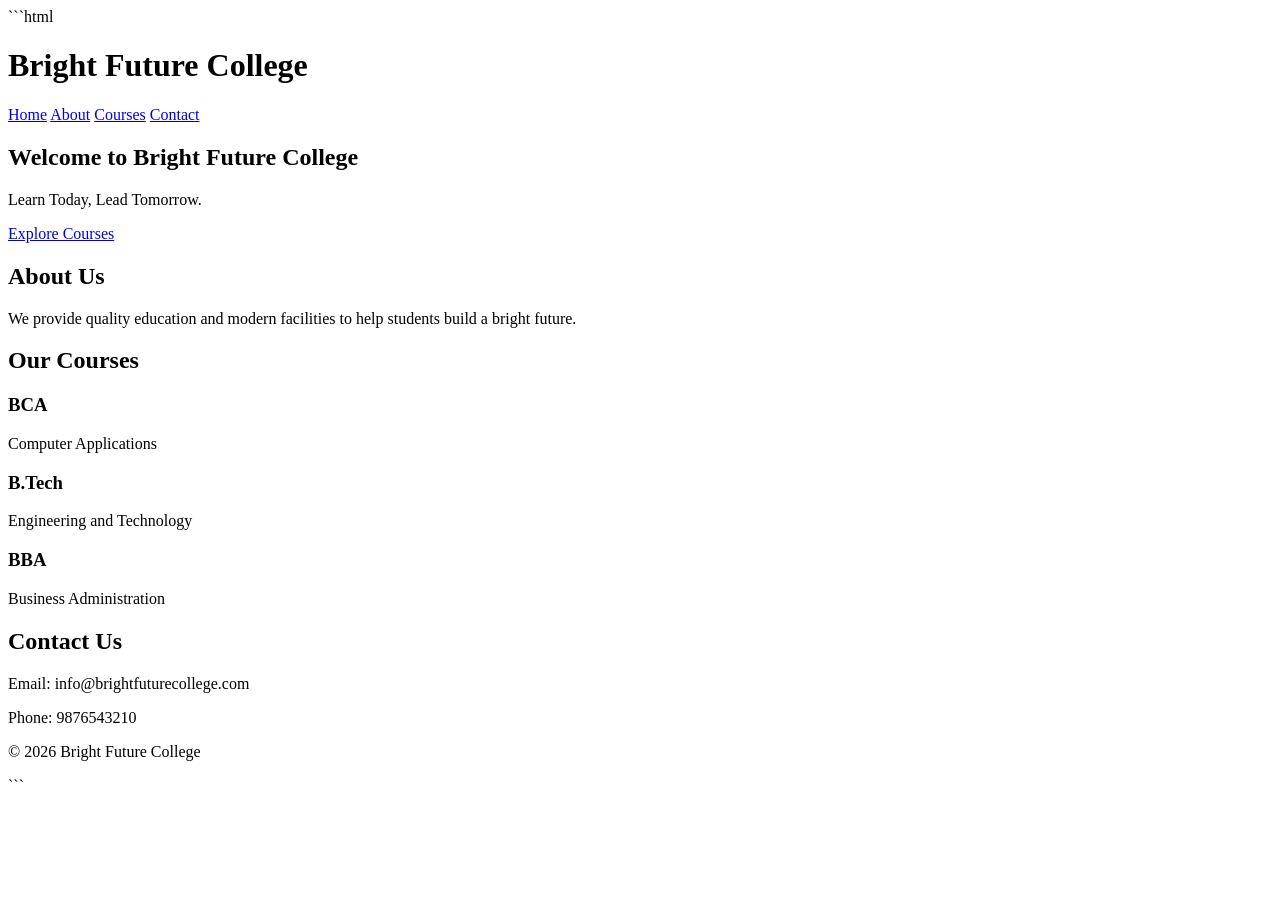
<file: college website/index.html>
```html
<!DOCTYPE html>
<html lang="en">
<head>
    <meta charset="UTF-8">
    <meta name="viewport" content="width=device-width, initial-scale=1.0">
    <title>Bright Future College</title>
    <link rel="stylesheet" href="style.css">
</head>
<body>

    <header>
        <h1>Bright Future College</h1>
        <nav>
            <a href="#home">Home</a>
            <a href="#about">About</a>
            <a href="#courses">Courses</a>
            <a href="#contact">Contact</a>
        </nav>
    </header>

    <section id="home" class="hero">
        <h2>Welcome to Bright Future College</h2>
        <p>Learn Today, Lead Tomorrow.</p>
        <a href="#courses" class="btn">Explore Courses</a>
    </section>

    <section id="about">
        <h2>About Us</h2>
        <p>We provide quality education and modern facilities
        to help students build a bright future.</p>
    </section>

    <section id="courses">
        <h2>Our Courses</h2>
        <div class="courses">
            <div class="course">
                <h3>BCA</h3>
                <p>Computer Applications</p>
            </div>
            <div class="course">
                <h3>B.Tech</h3>
                <p>Engineering and Technology</p>
            </div>
            <div class="course">
                <h3>BBA</h3>
                <p>Business Administration</p>
            </div>
        </div>
    </section>

    <section id="contact">
        <h2>Contact Us</h2>
        <p>Email: info@brightfuturecollege.com</p>
        <p>Phone: 9876543210</p>
    </section>

    <footer>
        <p>© 2026 Bright Future College</p>
    </footer>

</body>
</html>
```
</file>
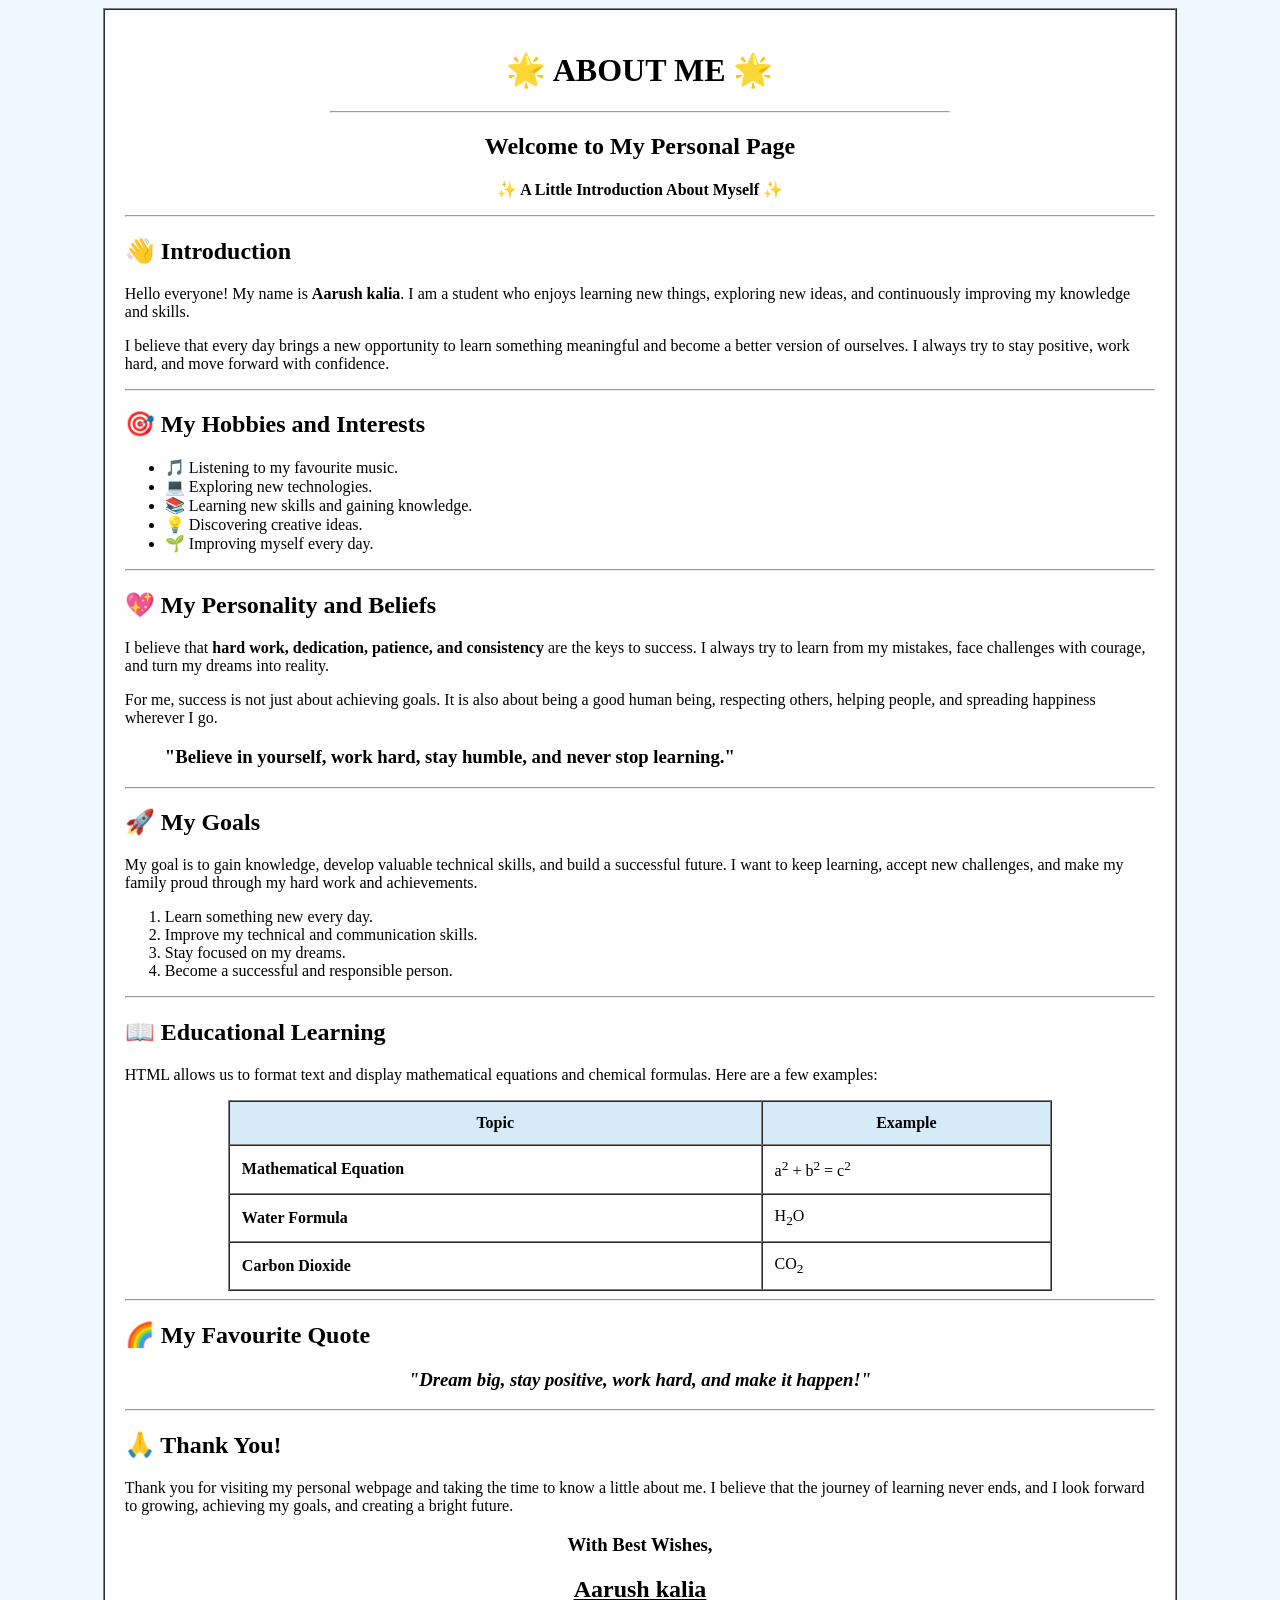
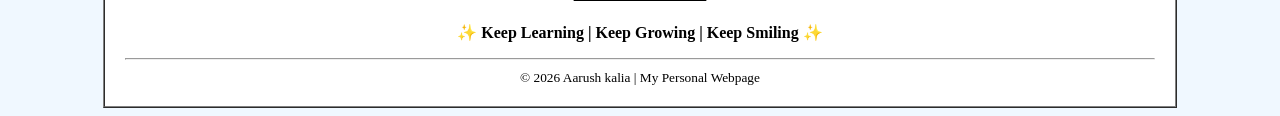
<file: college website/assignment1.html>
<!DOCTYPE html>
<html lang="en">

<head>
    <meta charset="UTF-8">
    <meta name="viewport" content="width=device-width, initial-scale=1.0">
    <title>About Me - Aarush kalia</title>
</head>

<body bgcolor="#F0F8FF">

    <center>
        <table width="85%" border="1" cellpadding="20" cellspacing="0" bgcolor="white">
            <tr>
                <td>

                    <center>
                        <h1>🌟 ABOUT ME 🌟</h1>
                        <hr width="60%">
                        <h2>Welcome to My Personal Page</h2>
                        <p><b>✨ A Little Introduction About Myself ✨</b></p>
                    </center>

                    <hr>

                    <h2>👋 Introduction</h2>

                    <p>
                        Hello everyone! My name is <b>Aarush kalia</b>.
                        I am a student who enjoys learning new things,
                        exploring new ideas, and continuously improving
                        my knowledge and skills.
                    </p>

                    <p>
                        I believe that every day brings a new opportunity
                        to learn something meaningful and become a better
                        version of ourselves. I always try to stay positive,
                        work hard, and move forward with confidence.
                    </p>

                    <hr>

                    <h2>🎯 My Hobbies and Interests</h2>

                    <ul>
                        <li>🎵 Listening to my favourite music.</li>
                        <li>💻 Exploring new technologies.</li>
                        <li>📚 Learning new skills and gaining knowledge.</li>
                        <li>💡 Discovering creative ideas.</li>
                        <li>🌱 Improving myself every day.</li>
                    </ul>

                    <hr>

                    <h2>💖 My Personality and Beliefs</h2>

                    <p>
                        I believe that <b>hard work, dedication, patience,
                        and consistency</b> are the keys to success.
                        I always try to learn from my mistakes, face
                        challenges with courage, and turn my dreams
                        into reality.
                    </p>

                    <p>
                        For me, success is not just about achieving goals.
                        It is also about being a good human being, respecting
                        others, helping people, and spreading happiness
                        wherever I go.
                    </p>

                    <blockquote>
                        <h3>
                            "Believe in yourself, work hard, stay humble,
                            and never stop learning."
                        </h3>
                    </blockquote>

                    <hr>

                    <h2>🚀 My Goals</h2>

                    <p>
                        My goal is to gain knowledge, develop valuable
                        technical skills, and build a successful future.
                        I want to keep learning, accept new challenges,
                        and make my family proud through my hard work
                        and achievements.
                    </p>

                    <ol>
                        <li>Learn something new every day.</li>
                        <li>Improve my technical and communication skills.</li>
                        <li>Stay focused on my dreams.</li>
                        <li>Become a successful and responsible person.</li>
                    </ol>

                    <hr>

                    <h2>📖 Educational Learning</h2>

                    <p>
                        HTML allows us to format text and display
                        mathematical equations and chemical formulas.
                        Here are a few examples:
                    </p>

                    <center>
                        <table border="1" cellpadding="12" cellspacing="0" width="80%">
                            <tr bgcolor="#D6EAF8">
                                <th>Topic</th>
                                <th>Example</th>
                            </tr>

                            <tr>
                                <td><b>Mathematical Equation</b></td>
                                <td>a<sup>2</sup> + b<sup>2</sup> = c<sup>2</sup></td>
                            </tr>

                            <tr>
                                <td><b>Water Formula</b></td>
                                <td>H<sub>2</sub>O</td>
                            </tr>

                            <tr>
                                <td><b>Carbon Dioxide</b></td>
                                <td>CO<sub>2</sub></td>
                            </tr>
                        </table>
                    </center>

                    <hr>

                    <h2>🌈 My Favourite Quote</h2>

                    <center>
                        <h3>
                            <i>
                                "Dream big, stay positive,
                                work hard, and make it happen!"
                            </i>
                        </h3>
                    </center>

                    <hr>

                    <h2>🙏 Thank You!</h2>

                    <p>
                        Thank you for visiting my personal webpage
                        and taking the time to know a little about me.
                        I believe that the journey of learning never
                        ends, and I look forward to growing, achieving
                        my goals, and creating a bright future.
                    </p>

                    <center>
                        <h3>With Best Wishes,</h3>
                        <h2><u>Aarush kalia</u></h2>
                        <p><b>✨ Keep Learning | Keep Growing | Keep Smiling ✨</b></p>
                    </center>

                    <hr>

                    <center>
                        <small>
                            © 2026 Aarush kalia | My Personal Webpage
                        </small>
                    </center>

                </td>
            </tr>
        </table>
    </center>

</body>
</html>
</file>
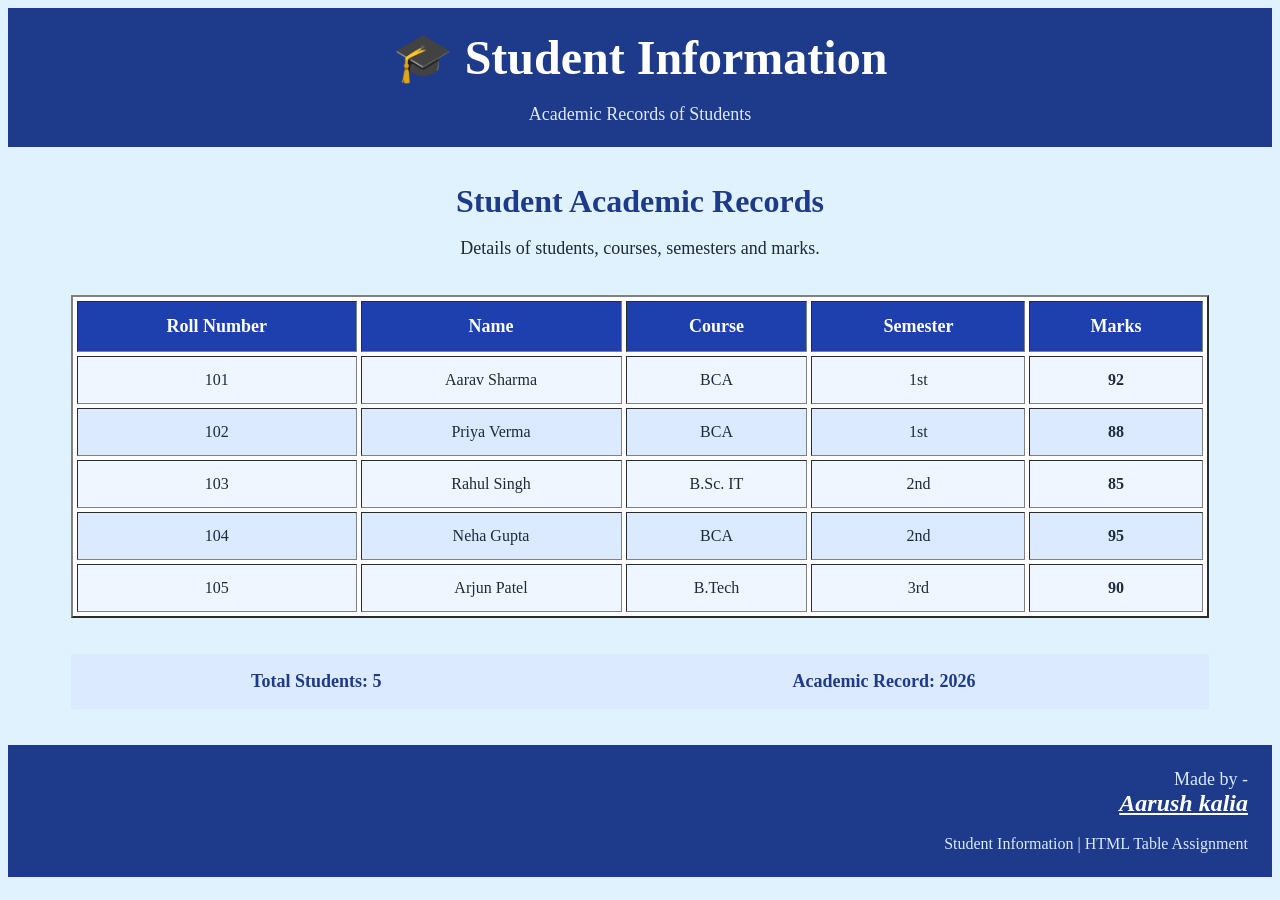
<file: college website/assignment11.html>
<!DOCTYPE html>
<html lang="en">
<head>
    <meta charset="UTF-8">
    <meta name="viewport" content="width=device-width, initial-scale=1.0">
    <title>Student Information</title>
</head>

<body bgcolor="#E0F2FE" text="#1E293B">

    <center>
        <table width="100%" bgcolor="#1E3A8A" cellpadding="20">
            <tr>
                <td align="center">
                    <font color="white" size="7">
                        <b>🎓 Student Information</b>
                    </font>
                    <br><br>
                    <font color="#DBEAFE" size="4">
                        Academic Records of Students
                    </font>
                </td>
            </tr>
        </table>
    </center>

    <br><br>

    <center>
        <font color="#1E3A8A" size="6">
            <b>Student Academic Records</b>
        </font>
        <br><br>
        <font size="4">
            Details of students, courses, semesters and marks.
        </font>
    </center>

    <br><br>

    <table width="90%" align="center" bgcolor="white"
           border="2" cellpadding="14" cellspacing="4">

        <tr bgcolor="#1E40AF">
            <th>
                <font color="white" size="4">Roll Number</font>
            </th>
            <th>
                <font color="white" size="4">Name</font>
            </th>
            <th>
                <font color="white" size="4">Course</font>
            </th>
            <th>
                <font color="white" size="4">Semester</font>
            </th>
            <th>
                <font color="white" size="4">Marks</font>
            </th>
        </tr>

        <tr bgcolor="#EFF6FF" align="center">
            <td>101</td>
            <td>Aarav Sharma</td>
            <td>BCA</td>
            <td>1st</td>
            <td><b>92</b></td>
        </tr>

        <tr bgcolor="#DBEAFE" align="center">
            <td>102</td>
            <td>Priya Verma</td>
            <td>BCA</td>
            <td>1st</td>
            <td><b>88</b></td>
        </tr>

        <tr bgcolor="#EFF6FF" align="center">
            <td>103</td>
            <td>Rahul Singh</td>
            <td>B.Sc. IT</td>
            <td>2nd</td>
            <td><b>85</b></td>
        </tr>

        <tr bgcolor="#DBEAFE" align="center">
            <td>104</td>
            <td>Neha Gupta</td>
            <td>BCA</td>
            <td>2nd</td>
            <td><b>95</b></td>
        </tr>

        <tr bgcolor="#EFF6FF" align="center">
            <td>105</td>
            <td>Arjun Patel</td>
            <td>B.Tech</td>
            <td>3rd</td>
            <td><b>90</b></td>
        </tr>

    </table>

    <br><br>

    <table width="90%" align="center" bgcolor="#DBEAFE" cellpadding="15">
        <tr>
            <td align="center">
                <font color="#1E3A8A" size="4">
                    <b>Total Students: 5</b>
                </font>
            </td>
            <td align="center">
                <font color="#1E3A8A" size="4">
                    <b>Academic Record: 2026</b>
                </font>
            </td>
        </tr>
    </table>

    <br><br>

    <table width="100%" bgcolor="#1E3A8A" cellpadding="22">
        <tr>
            <td align="right">
                <font color="#DBEAFE" size="4">
                    Made by -
                </font>
                <br>
                <font color="#FFFFFF" size="5">
                    <u><b><i>Aarush kalia</i></b></u>
                </font>
                <br><br>
                <font color="#DBEAFE" size="3">
                    Student Information | HTML Table Assignment
                </font>
            </td>
        </tr>
    </table>

</body>
</html>
</file>
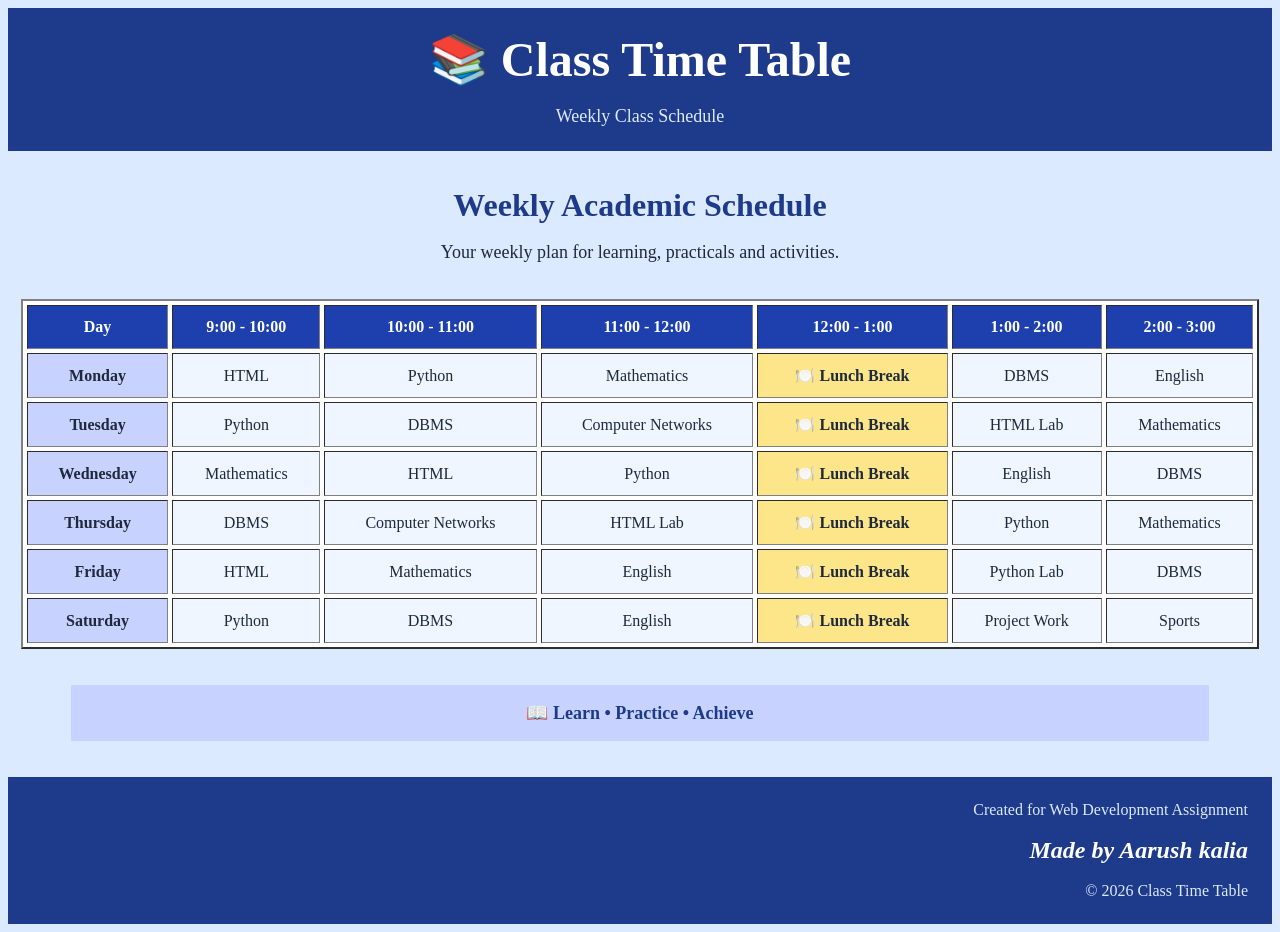
<file: college website/assignment12.html>
<!DOCTYPE html>
<html lang="en">
<head>
    <meta charset="UTF-8">
    <meta name="viewport" content="width=device-width, initial-scale=1.0">
    <title>Class Time Table</title>
</head>

<body bgcolor="#DBEAFE" text="#1E293B">

    <table width="100%" bgcolor="#1E3A8A" cellpadding="22">
        <tr>
            <td align="center">
                <font color="white" size="7">
                    <b>📚 Class Time Table</b>
                </font>
                <br><br>
                <font color="#DBEAFE" size="4">
                    Weekly Class Schedule
                </font>
            </td>
        </tr>
    </table>

    <br><br>

    <center>
        <font color="#1E3A8A" size="6">
            <b>Weekly Academic Schedule</b>
        </font>
        <br><br>
        <font size="4">
            Your weekly plan for learning, practicals and activities.
        </font>
    </center>

    <br><br>

    <table width="98%" align="center" bgcolor="white"
           border="2" cellpadding="12" cellspacing="4">

        <tr bgcolor="#1E40AF" align="center">
            <th><font color="white" size="3">Day</font></th>
            <th><font color="white" size="3">9:00 - 10:00</font></th>
            <th><font color="white" size="3">10:00 - 11:00</font></th>
            <th><font color="white" size="3">11:00 - 12:00</font></th>
            <th><font color="white" size="3">12:00 - 1:00</font></th>
            <th><font color="white" size="3">1:00 - 2:00</font></th>
            <th><font color="white" size="3">2:00 - 3:00</font></th>
        </tr>

        <tr align="center">
            <td bgcolor="#C7D2FE"><b>Monday</b></td>
            <td bgcolor="#EFF6FF">HTML</td>
            <td bgcolor="#EFF6FF">Python</td>
            <td bgcolor="#EFF6FF">Mathematics</td>
            <td bgcolor="#FDE68A"><b>🍽️ Lunch Break</b></td>
            <td bgcolor="#EFF6FF">DBMS</td>
            <td bgcolor="#EFF6FF">English</td>
        </tr>

        <tr align="center">
            <td bgcolor="#C7D2FE"><b>Tuesday</b></td>
            <td bgcolor="#EFF6FF">Python</td>
            <td bgcolor="#EFF6FF">DBMS</td>
            <td bgcolor="#EFF6FF">Computer Networks</td>
            <td bgcolor="#FDE68A"><b>🍽️ Lunch Break</b></td>
            <td bgcolor="#EFF6FF">HTML Lab</td>
            <td bgcolor="#EFF6FF">Mathematics</td>
        </tr>

        <tr align="center">
            <td bgcolor="#C7D2FE"><b>Wednesday</b></td>
            <td bgcolor="#EFF6FF">Mathematics</td>
            <td bgcolor="#EFF6FF">HTML</td>
            <td bgcolor="#EFF6FF">Python</td>
            <td bgcolor="#FDE68A"><b>🍽️ Lunch Break</b></td>
            <td bgcolor="#EFF6FF">English</td>
            <td bgcolor="#EFF6FF">DBMS</td>
        </tr>

        <tr align="center">
            <td bgcolor="#C7D2FE"><b>Thursday</b></td>
            <td bgcolor="#EFF6FF">DBMS</td>
            <td bgcolor="#EFF6FF">Computer Networks</td>
            <td bgcolor="#EFF6FF">HTML Lab</td>
            <td bgcolor="#FDE68A"><b>🍽️ Lunch Break</b></td>
            <td bgcolor="#EFF6FF">Python</td>
            <td bgcolor="#EFF6FF">Mathematics</td>
        </tr>

        <tr align="center">
            <td bgcolor="#C7D2FE"><b>Friday</b></td>
            <td bgcolor="#EFF6FF">HTML</td>
            <td bgcolor="#EFF6FF">Mathematics</td>
            <td bgcolor="#EFF6FF">English</td>
            <td bgcolor="#FDE68A"><b>🍽️ Lunch Break</b></td>
            <td bgcolor="#EFF6FF">Python Lab</td>
            <td bgcolor="#EFF6FF">DBMS</td>
        </tr>

        <tr align="center">
            <td bgcolor="#C7D2FE"><b>Saturday</b></td>
            <td bgcolor="#EFF6FF">Python</td>
            <td bgcolor="#EFF6FF">DBMS</td>
            <td bgcolor="#EFF6FF">English</td>
            <td bgcolor="#FDE68A"><b>🍽️ Lunch Break</b></td>
            <td bgcolor="#EFF6FF">Project Work</td>
            <td bgcolor="#EFF6FF">Sports</td>
        </tr>

    </table>

    <br><br>

    <table width="90%" align="center" bgcolor="#C7D2FE" cellpadding="15">
        <tr>
            <td align="center">
                <font color="#1E3A8A" size="4">
                    <b>📖 Learn • Practice • Achieve</b>
                </font>
            </td>
        </tr>
    </table>

    <br><br>

    <table width="100%" bgcolor="#1E3A8A" cellpadding="22">
        <tr>
            <td align="right">
                <font color="#DBEAFE" size="3">
                    Created for Web Development Assignment
                </font>
                <br><br>
                <font color="white" size="5">
                    <b><i>Made by Aarush kalia</i></b>
                </font>
                <br><br>
                <font color="#DBEAFE" size="3">
                    © 2026 Class Time Table
                </font>
            </td>
        </tr>
    </table>

</body>
</html>
</file>
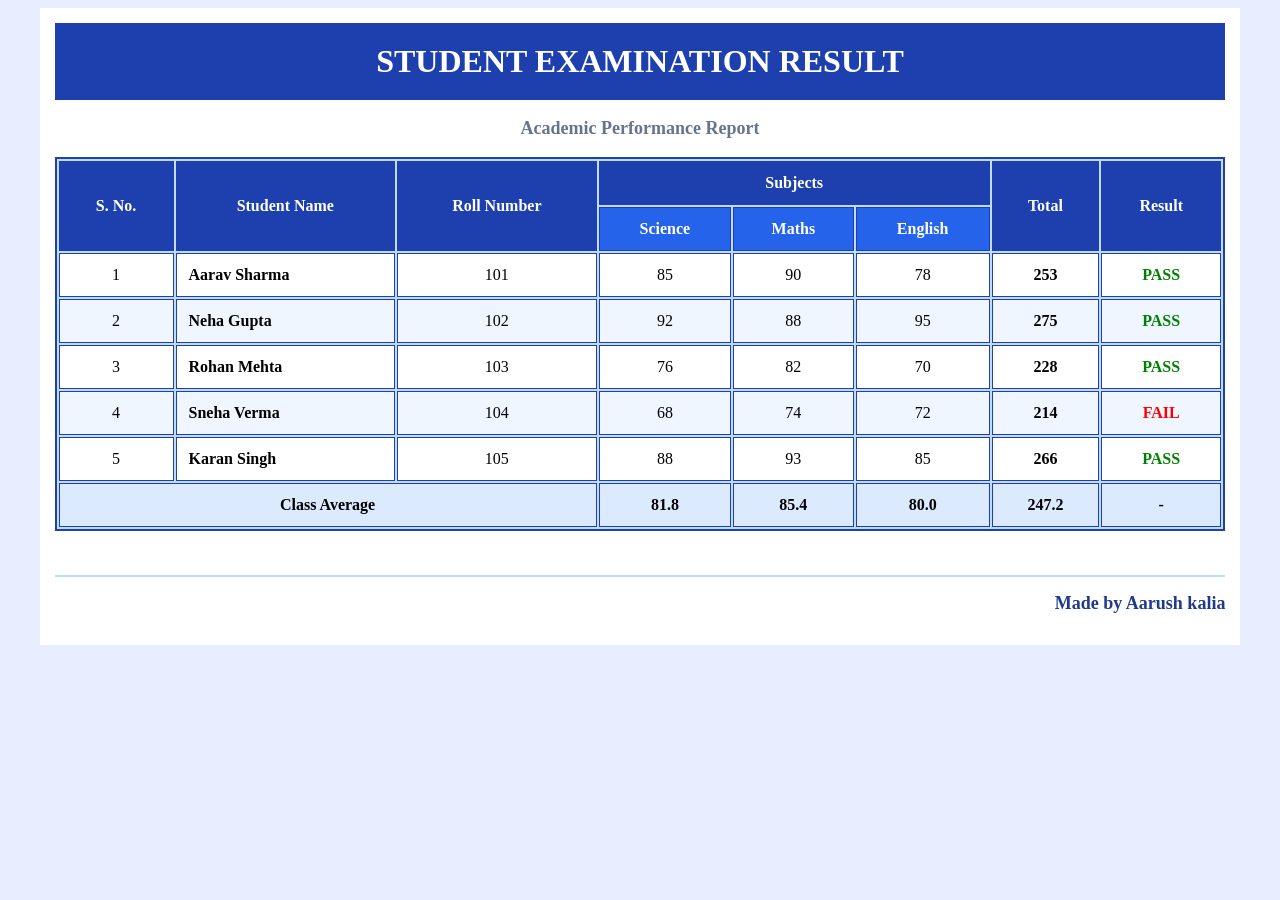
<file: college website/assignment13.html>
<!DOCTYPE html>
<html lang="en">
<head>
    <meta charset="UTF-8">
    <meta name="viewport" content="width=device-width, initial-scale=1.0">
    <title>Student Examination Result</title>
</head>

<body bgcolor="#E8EEFF">

    <center>
        <table width="95%" bgcolor="white" cellpadding="15" cellspacing="0" border="0">
            <tr>
                <td align="center">
                    <table width="100%" bgcolor="#1E40AF" cellpadding="20" cellspacing="0" border="0">
                        <tr>
                            <td align="center">
                                <font color="white" size="6">
                                    <b>STUDENT EXAMINATION RESULT</b>
                                </font>
                            </td>
                        </tr>
                    </table>

                    <br>

                    <font color="#64748B" size="4">
                        <b>Academic Performance Report</b>
                    </font>

                    <br><br>

                    <table width="100%" border="2" bordercolor="#1E40AF"
                           cellpadding="12" cellspacing="2" bgcolor="#BFDBFE">

                        <thead>
                            <tr bgcolor="#1E40AF">
                                <th rowspan="2">
                                    <font color="white">S. No.</font>
                                </th>
                                <th rowspan="2">
                                    <font color="white">Student Name</font>
                                </th>
                                <th rowspan="2">
                                    <font color="white">Roll Number</font>
                                </th>
                                <th colspan="3">
                                    <font color="white">Subjects</font>
                                </th>
                                <th rowspan="2">
                                    <font color="white">Total</font>
                                </th>
                                <th rowspan="2">
                                    <font color="white">Result</font>
                                </th>
                            </tr>

                            <tr bgcolor="#2563EB">
                                <th><font color="white">Science</font></th>
                                <th><font color="white">Maths</font></th>
                                <th><font color="white">English</font></th>
                            </tr>
                        </thead>

                        <tbody>
                            <tr bgcolor="#FFFFFF" align="center">
                                <td>1</td>
                                <td align="left"><b>Aarav Sharma</b></td>
                                <td>101</td>
                                <td>85</td>
                                <td>90</td>
                                <td>78</td>
                                <td><b>253</b></td>
                                <td>
                                    <font color="green"><b>PASS</b></font>
                                </td>
                            </tr>

                            <tr bgcolor="#EFF6FF" align="center">
                                <td>2</td>
                                <td align="left"><b>Neha Gupta</b></td>
                                <td>102</td>
                                <td>92</td>
                                <td>88</td>
                                <td>95</td>
                                <td><b>275</b></td>
                                <td>
                                    <font color="green"><b>PASS</b></font>
                                </td>
                            </tr>

                            <tr bgcolor="#FFFFFF" align="center">
                                <td>3</td>
                                <td align="left"><b>Rohan Mehta</b></td>
                                <td>103</td>
                                <td>76</td>
                                <td>82</td>
                                <td>70</td>
                                <td><b>228</b></td>
                                <td>
                                    <font color="green"><b>PASS</b></font>
                                </td>
                            </tr>

                            <tr bgcolor="#EFF6FF" align="center">
                                <td>4</td>
                                <td align="left"><b>Sneha Verma</b></td>
                                <td>104</td>
                                <td>68</td>
                                <td>74</td>
                                <td>72</td>
                                <td><b>214</b></td>
                                <td>
                                    <font color="red"><b>FAIL</b></font>
                                </td>
                            </tr>

                            <tr bgcolor="#FFFFFF" align="center">
                                <td>5</td>
                                <td align="left"><b>Karan Singh</b></td>
                                <td>105</td>
                                <td>88</td>
                                <td>93</td>
                                <td>85</td>
                                <td><b>266</b></td>
                                <td>
                                    <font color="green"><b>PASS</b></font>
                                </td>
                            </tr>
                        </tbody>

                        <tfoot>
                            <tr bgcolor="#DBEAFE" align="center">
                                <td colspan="3">
                                    <b>Class Average</b>
                                </td>
                                <td><b>81.8</b></td>
                                <td><b>85.4</b></td>
                                <td><b>80.0</b></td>
                                <td><b>247.2</b></td>
                                <td><b>-</b></td>
                            </tr>
                        </tfoot>

                    </table>

                    <br><br>
                    <hr color="#BFDBFE">

                    <p align="right">
                        <font color="#1E3A8A" size="4">
                            <b>Made by Aarush kalia</b>
                        </font>
                    </p>
                </td>
            </tr>
        </table>
    </center>

</body>
</html>
</file>
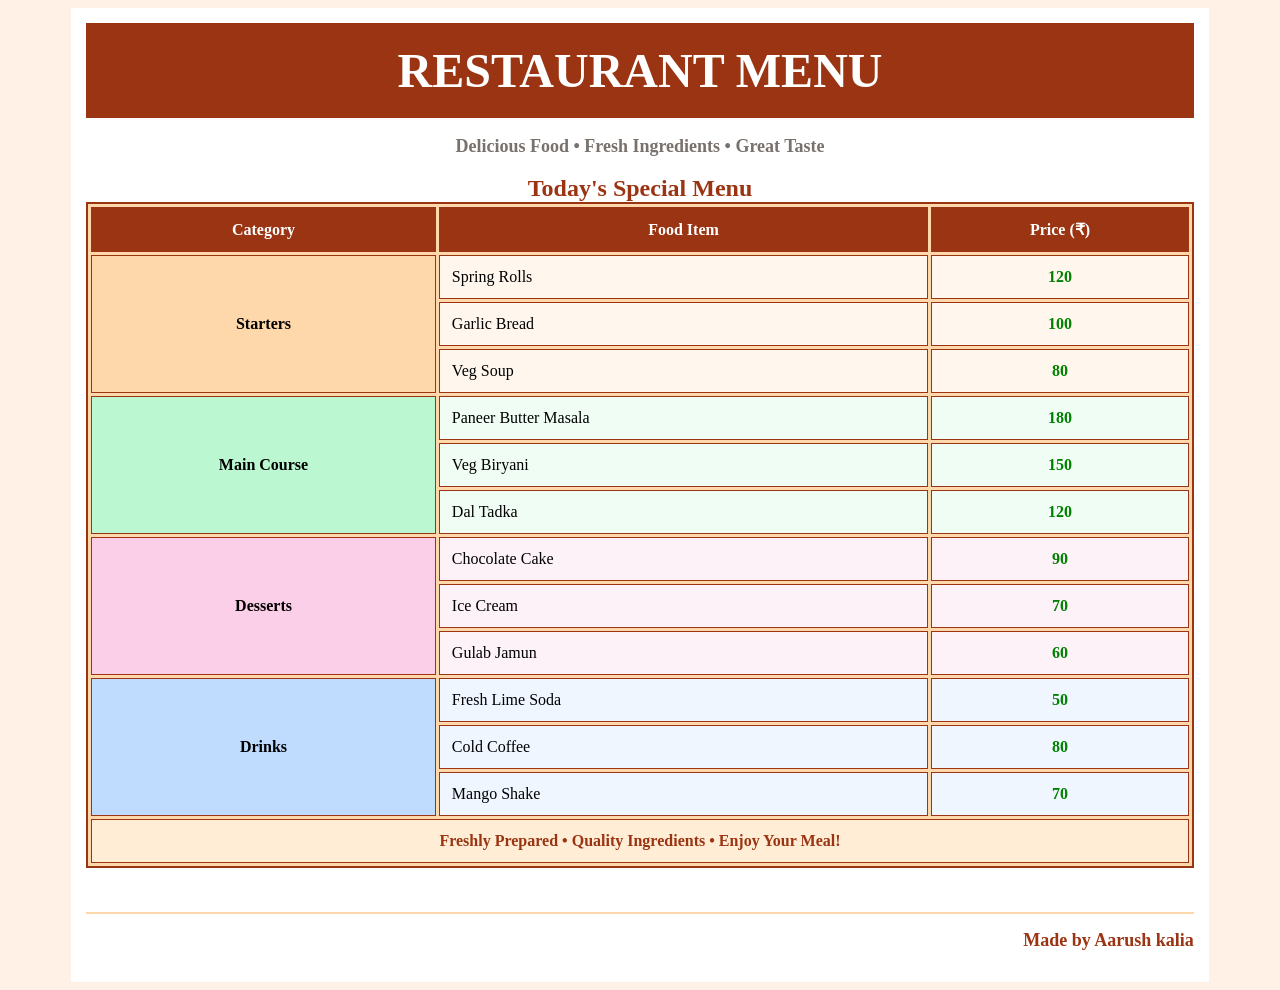
<file: college website/assignment14.html>
<!DOCTYPE html>
<html lang="en">
<head>
    <meta charset="UTF-8">
    <meta name="viewport" content="width=device-width, initial-scale=1.0">
    <title>Restaurant Menu</title>
</head>

<body bgcolor="#FFF1E6">

    <center>
        <table width="90%" bgcolor="white" cellpadding="15" cellspacing="0" border="0">
            <tr>
                <td align="center">

                    <table width="100%" bgcolor="#9A3412" cellpadding="20" cellspacing="0" border="0">
                        <tr>
                            <td align="center">
                                <font color="white" size="7">
                                    <b>RESTAURANT MENU</b>
                                </font>
                            </td>
                        </tr>
                    </table>

                    <br>

                    <font color="#78716C" size="4">
                        <b>Delicious Food • Fresh Ingredients • Great Taste</b>
                    </font>

                    <br><br>

                    <table width="100%" border="2" bordercolor="#9A3412"
                           cellpadding="12" cellspacing="3" bgcolor="#FED7AA">

                        <caption>
                            <font color="#9A3412" size="5">
                                <b>Today's Special Menu</b>
                            </font>
                        </caption>

                        <thead>
                            <tr bgcolor="#9A3412" align="center">
                                <th><font color="white">Category</font></th>
                                <th><font color="white">Food Item</font></th>
                                <th><font color="white">Price (₹)</font></th>
                            </tr>
                        </thead>

                        <tbody>
                            <tr bgcolor="#FFF7ED" align="center">
                                <td rowspan="3" bgcolor="#FED7AA">
                                    <b>Starters</b>
                                </td>
                                <td align="left">Spring Rolls</td>
                                <td><font color="green"><b>120</b></font></td>
                            </tr>
                            <tr bgcolor="#FFF7ED" align="center">
                                <td align="left">Garlic Bread</td>
                                <td><font color="green"><b>100</b></font></td>
                            </tr>
                            <tr bgcolor="#FFF7ED" align="center">
                                <td align="left">Veg Soup</td>
                                <td><font color="green"><b>80</b></font></td>
                            </tr>

                            <tr bgcolor="#F0FDF4" align="center">
                                <td rowspan="3" bgcolor="#BBF7D0">
                                    <b>Main Course</b>
                                </td>
                                <td align="left">Paneer Butter Masala</td>
                                <td><font color="green"><b>180</b></font></td>
                            </tr>
                            <tr bgcolor="#F0FDF4" align="center">
                                <td align="left">Veg Biryani</td>
                                <td><font color="green"><b>150</b></font></td>
                            </tr>
                            <tr bgcolor="#F0FDF4" align="center">
                                <td align="left">Dal Tadka</td>
                                <td><font color="green"><b>120</b></font></td>
                            </tr>

                            <tr bgcolor="#FDF2F8" align="center">
                                <td rowspan="3" bgcolor="#FBCFE8">
                                    <b>Desserts</b>
                                </td>
                                <td align="left">Chocolate Cake</td>
                                <td><font color="green"><b>90</b></font></td>
                            </tr>
                            <tr bgcolor="#FDF2F8" align="center">
                                <td align="left">Ice Cream</td>
                                <td><font color="green"><b>70</b></font></td>
                            </tr>
                            <tr bgcolor="#FDF2F8" align="center">
                                <td align="left">Gulab Jamun</td>
                                <td><font color="green"><b>60</b></font></td>
                            </tr>

                            <tr bgcolor="#EFF6FF" align="center">
                                <td rowspan="3" bgcolor="#BFDBFE">
                                    <b>Drinks</b>
                                </td>
                                <td align="left">Fresh Lime Soda</td>
                                <td><font color="green"><b>50</b></font></td>
                            </tr>
                            <tr bgcolor="#EFF6FF" align="center">
                                <td align="left">Cold Coffee</td>
                                <td><font color="green"><b>80</b></font></td>
                            </tr>
                            <tr bgcolor="#EFF6FF" align="center">
                                <td align="left">Mango Shake</td>
                                <td><font color="green"><b>70</b></font></td>
                            </tr>

                            <tr bgcolor="#FFEDD5">
                                <td colspan="3" align="center">
                                    <font color="#9A3412">
                                        <b>Freshly Prepared • Quality Ingredients • Enjoy Your Meal!</b>
                                    </font>
                                </td>
                            </tr>
                        </tbody>

                    </table>

                    <br><br>
                    <hr color="#FED7AA">

                    <p align="right">
                        <font color="#9A3412" size="4">
                            <b>Made by Aarush kalia</b>
                        </font>
                    </p>

                </td>
            </tr>
        </table>
    </center>

</body>
</html>
</file>
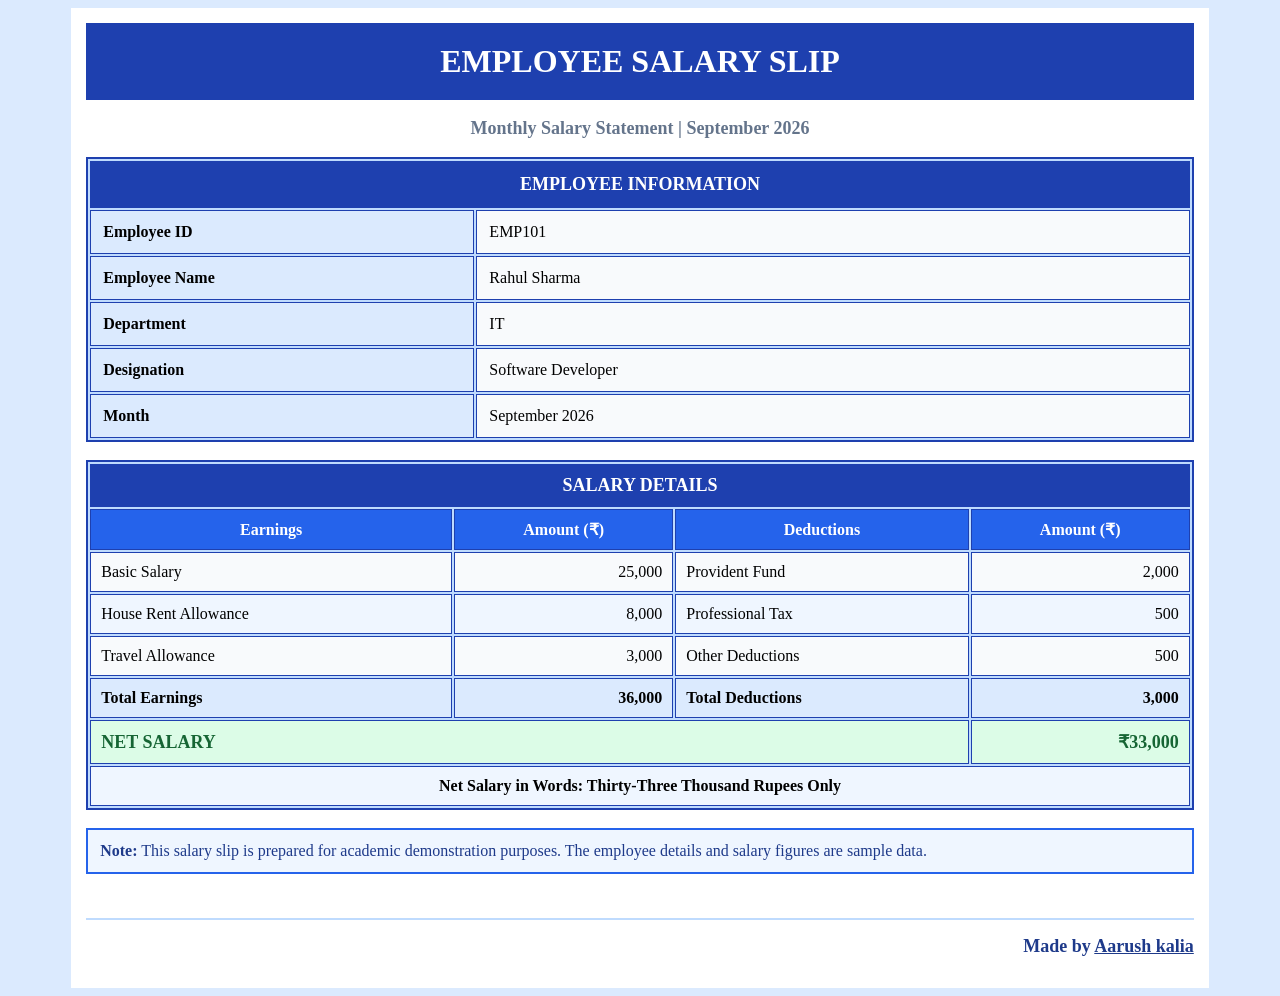
<file: college website/assignment15.html>
<!DOCTYPE html>
<html lang="en">
<head>
    <meta charset="UTF-8">
    <meta name="viewport" content="width=device-width, initial-scale=1.0">
    <title>Employee Salary Slip</title>
</head>

<body bgcolor="#DBEAFE">

    <center>
        <table width="90%" bgcolor="white" cellpadding="15" cellspacing="0" border="0">
            <tr>
                <td align="center">

                    <table width="100%" bgcolor="#1E40AF" cellpadding="20" cellspacing="0" border="0">
                        <tr>
                            <td align="center">
                                <font color="white" size="6">
                                    <b>EMPLOYEE SALARY SLIP</b>
                                </font>
                            </td>
                        </tr>
                    </table>

                    <br>

                    <font color="#64748B" size="4">
                        <b>Monthly Salary Statement | September 2026</b>
                    </font>

                    <br><br>

                    <table width="100%" border="2" bordercolor="#1E40AF"
                           cellpadding="12" cellspacing="2" bgcolor="#BFDBFE">

                        <tr bgcolor="#1E40AF">
                            <th colspan="2">
                                <font color="white" size="4">EMPLOYEE INFORMATION</font>
                            </th>
                        </tr>

                        <tr>
                            <td width="35%" bgcolor="#DBEAFE"><b>Employee ID</b></td>
                            <td bgcolor="#F8FAFC">EMP101</td>
                        </tr>
                        <tr>
                            <td bgcolor="#DBEAFE"><b>Employee Name</b></td>
                            <td bgcolor="#F8FAFC">Rahul Sharma</td>
                        </tr>
                        <tr>
                            <td bgcolor="#DBEAFE"><b>Department</b></td>
                            <td bgcolor="#F8FAFC">IT</td>
                        </tr>
                        <tr>
                            <td bgcolor="#DBEAFE"><b>Designation</b></td>
                            <td bgcolor="#F8FAFC">Software Developer</td>
                        </tr>
                        <tr>
                            <td bgcolor="#DBEAFE"><b>Month</b></td>
                            <td bgcolor="#F8FAFC">September 2026</td>
                        </tr>
                    </table>

                    <br>

                    <table width="100%" border="2" bordercolor="#1E40AF"
                           cellpadding="10" cellspacing="2" bgcolor="#BFDBFE">

                        <tr bgcolor="#1E40AF">
                            <th colspan="4">
                                <font color="white" size="4">SALARY DETAILS</font>
                            </th>
                        </tr>

                        <tr bgcolor="#2563EB">
                            <th><font color="white">Earnings</font></th>
                            <th><font color="white">Amount (₹)</font></th>
                            <th><font color="white">Deductions</font></th>
                            <th><font color="white">Amount (₹)</font></th>
                        </tr>

                        <tr bgcolor="#F8FAFC">
                            <td>Basic Salary</td>
                            <td align="right">25,000</td>
                            <td>Provident Fund</td>
                            <td align="right">2,000</td>
                        </tr>

                        <tr bgcolor="#EFF6FF">
                            <td>House Rent Allowance</td>
                            <td align="right">8,000</td>
                            <td>Professional Tax</td>
                            <td align="right">500</td>
                        </tr>

                        <tr bgcolor="#F8FAFC">
                            <td>Travel Allowance</td>
                            <td align="right">3,000</td>
                            <td>Other Deductions</td>
                            <td align="right">500</td>
                        </tr>

                        <tr bgcolor="#DBEAFE">
                            <td><b>Total Earnings</b></td>
                            <td align="right"><b>36,000</b></td>
                            <td><b>Total Deductions</b></td>
                            <td align="right"><b>3,000</b></td>
                        </tr>

                        <tr bgcolor="#DCFCE7">
                            <td colspan="3">
                                <font color="#166534" size="4">
                                    <b>NET SALARY</b>
                                </font>
                            </td>
                            <td align="right">
                                <font color="#166534" size="4">
                                    <b>₹33,000</b>
                                </font>
                            </td>
                        </tr>

                        <tr bgcolor="#EFF6FF">
                            <td colspan="4" align="center">
                                <b>Net Salary in Words: Thirty-Three Thousand Rupees Only</b>
                            </td>
                        </tr>
                    </table>

                    <br>

                    <table width="100%" bgcolor="#EFF6FF" border="1"
                           bordercolor="#2563EB" cellpadding="12" cellspacing="0">
                        <tr>
                            <td>
                                <font color="#1E3A8A">
                                    <b>Note:</b> This salary slip is prepared for
                                    academic demonstration purposes. The employee
                                    details and salary figures are sample data.
                                </font>
                            </td>
                        </tr>
                    </table>

                    <br><br>
                    <hr color="#BFDBFE">

                    <p align="right">
                        <font color="#1E3A8A" size="4">
                            <b>Made by <u><b>Aarush kalia</b></u></b>
                        </font>
                    </p>

                </td>
            </tr>
        </table>
    </center>

</body>
</html>
</file>
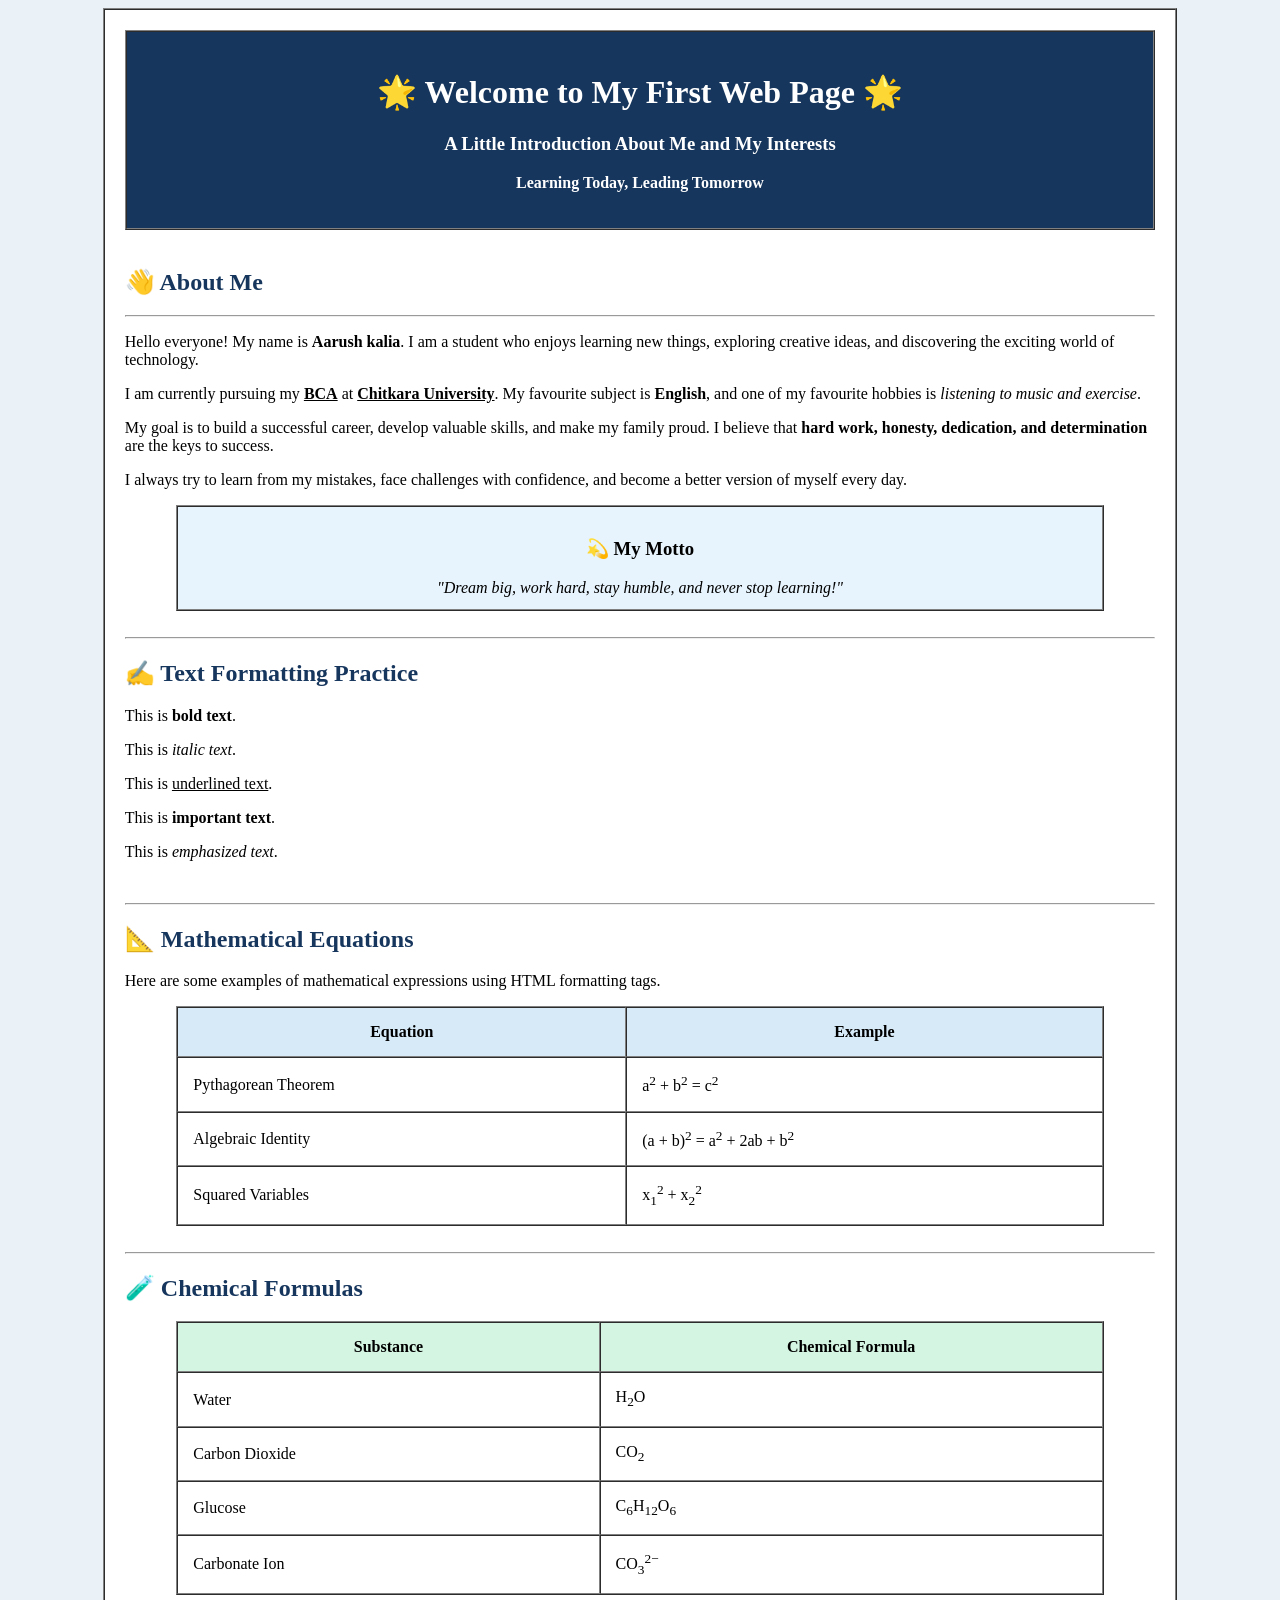
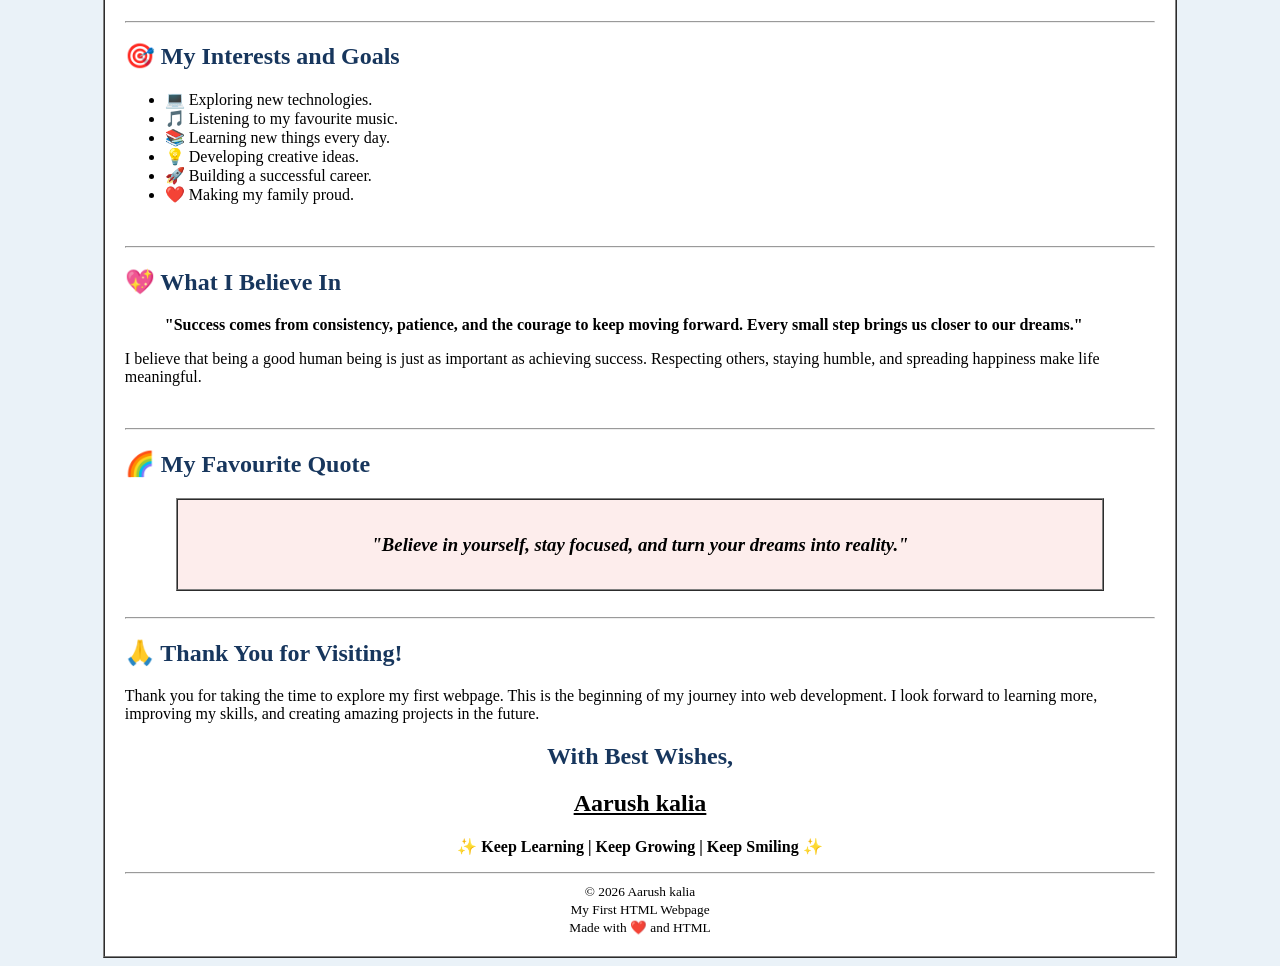
<file: college website/assignment2.html>
<!DOCTYPE html>
<html lang="en">

<head>
    <meta charset="UTF-8">
    <meta name="viewport" content="width=device-width, initial-scale=1.0">
    <title>My First Web Page - Aarush kalia</title>
</head>

<body bgcolor="#EAF2F8">

    <center>
        <table width="85%" border="1" cellpadding="20"
            cellspacing="0" bgcolor="#FFFFFF">

            <tr>
                <td>

                    <center>
                        <table width="100%" border="1"
                            cellpadding="20" cellspacing="0"
                            bgcolor="#17365D">
                            <tr>
                                <td>
                                    <center>
                                        <font color="#FFFFFF">
                                            <h1>
                                                🌟 Welcome to My First Web Page 🌟
                                            </h1>
                                            <h3>
                                                A Little Introduction About Me
                                                and My Interests
                                            </h3>
                                            <p>
                                                <b>
                                                    Learning Today,
                                                    Leading Tomorrow
                                                </b>
                                            </p>
                                        </font>
                                    </center>
                                </td>
                            </tr>
                        </table>
                    </center>

                    <br>

                    <h2>
                        <font color="#17365D">
                            👋 About Me
                        </font>
                    </h2>

                    <hr>

                    <p>
                        Hello everyone! My name is
                        <b>Aarush kalia</b>. I am a student who enjoys
                        learning new things, exploring creative ideas,
                        and discovering the exciting world of technology.
                    </p>

                    <p>
                        I am currently pursuing my
                        <b><u>BCA</u></b> at
                        <b><u>Chitkara University</u></b>.
                        My favourite subject is <b>English</b>,
                        and one of my favourite hobbies is
                        <i>listening to music and exercise</i>.
                    </p>

                    <p>
                        My goal is to build a successful career,
                        develop valuable skills, and make my family proud.
                        I believe that <b>hard work, honesty,
                        dedication, and determination</b> are the keys
                        to success.
                    </p>

                    <p>
                        I always try to learn from my mistakes,
                        face challenges with confidence, and become
                        a better version of myself every day.
                    </p>

                    <center>
                        <table width="90%" border="1"
                            cellpadding="12" cellspacing="0"
                            bgcolor="#E8F4FD">
                            <tr>
                                <td>
                                    <center>
                                        <h3>💫 My Motto</h3>
                                        <i>
                                            "Dream big, work hard,
                                            stay humble, and never
                                            stop learning!"
                                        </i>
                                    </center>
                                </td>
                            </tr>
                        </table>
                    </center>

                    <br>
                    <hr>

                    <h2>
                        <font color="#17365D">
                            ✍️ Text Formatting Practice
                        </font>
                    </h2>

                    <p>
                        This is <b>bold text</b>.
                    </p>

                    <p>
                        This is <i>italic text</i>.
                    </p>

                    <p>
                        This is <u>underlined text</u>.
                    </p>

                    <p>
                        This is <strong>important text</strong>.
                    </p>

                    <p>
                        This is <em>emphasized text</em>.
                    </p>

                    <br>
                    <hr>

                    <h2>
                        <font color="#17365D">
                            📐 Mathematical Equations
                        </font>
                    </h2>

                    <p>
                        Here are some examples of mathematical
                        expressions using HTML formatting tags.
                    </p>

                    <center>
                        <table width="90%" border="1"
                            cellpadding="15" cellspacing="0">

                            <tr bgcolor="#D6EAF8">
                                <th>Equation</th>
                                <th>Example</th>
                            </tr>

                            <tr>
                                <td>Pythagorean Theorem</td>
                                <td>
                                    a<sup>2</sup> + b<sup>2</sup>
                                    = c<sup>2</sup>
                                </td>
                            </tr>

                            <tr>
                                <td>Algebraic Identity</td>
                                <td>
                                    (a + b)<sup>2</sup>
                                    = a<sup>2</sup> + 2ab
                                    + b<sup>2</sup>
                                </td>
                            </tr>

                            <tr>
                                <td>Squared Variables</td>
                                <td>
                                    x<sub>1</sub><sup>2</sup>
                                    + x<sub>2</sub><sup>2</sup>
                                </td>
                            </tr>

                        </table>
                    </center>

                    <br>
                    <hr>

                    <h2>
                        <font color="#17365D">
                            🧪 Chemical Formulas
                        </font>
                    </h2>

                    <center>
                        <table width="90%" border="1"
                            cellpadding="15" cellspacing="0">

                            <tr bgcolor="#D5F5E3">
                                <th>Substance</th>
                                <th>Chemical Formula</th>
                            </tr>

                            <tr>
                                <td>Water</td>
                                <td>H<sub>2</sub>O</td>
                            </tr>

                            <tr>
                                <td>Carbon Dioxide</td>
                                <td>CO<sub>2</sub></td>
                            </tr>

                            <tr>
                                <td>Glucose</td>
                                <td>
                                    C<sub>6</sub>H<sub>12</sub>O<sub>6</sub>
                                </td>
                            </tr>

                            <tr>
                                <td>Carbonate Ion</td>
                                <td>
                                    CO<sub>3</sub><sup>2−</sup>
                                </td>
                            </tr>

                        </table>
                    </center>

                    <br>
                    <hr>

                    <h2>
                        <font color="#17365D">
                            🎯 My Interests and Goals
                        </font>
                    </h2>

                    <ul>
                        <li>💻 Exploring new technologies.</li>
                        <li>🎵 Listening to my favourite music.</li>
                        <li>📚 Learning new things every day.</li>
                        <li>💡 Developing creative ideas.</li>
                        <li>🚀 Building a successful career.</li>
                        <li>❤️ Making my family proud.</li>
                    </ul>

                    <br>
                    <hr>

                    <h2>
                        <font color="#17365D">
                            💖 What I Believe In
                        </font>
                    </h2>

                    <blockquote>
                        <p>
                            <b>
                                "Success comes from consistency,
                                patience, and the courage to keep
                                moving forward. Every small step
                                brings us closer to our dreams."
                            </b>
                        </p>
                    </blockquote>

                    <p>
                        I believe that being a good human being
                        is just as important as achieving success.
                        Respecting others, staying humble, and
                        spreading happiness make life meaningful.
                    </p>

                    <br>
                    <hr>

                    <h2>
                        <font color="#17365D">
                            🌈 My Favourite Quote
                        </font>
                    </h2>

                    <center>
                        <table width="90%" border="1"
                            cellpadding="15" cellspacing="0"
                            bgcolor="#FDEDEC">
                            <tr>
                                <td>
                                    <center>
                                        <h3>
                                            <i>
                                                "Believe in yourself,
                                                stay focused, and
                                                turn your dreams
                                                into reality."
                                            </i>
                                        </h3>
                                    </center>
                                </td>
                            </tr>
                        </table>
                    </center>

                    <br>
                    <hr>

                    <h2>
                        <font color="#17365D">
                            🙏 Thank You for Visiting!
                        </font>
                    </h2>

                    <p>
                        Thank you for taking the time to explore
                        my first webpage. This is the beginning
                        of my journey into web development.
                        I look forward to learning more, improving
                        my skills, and creating amazing projects
                        in the future.
                    </p>

                    <center>
                        <h2>
                            <font color="#17365D">
                                With Best Wishes,
                            </font>
                        </h2>

                        <h2>
                            <u>Aarush kalia</u>
                        </h2>

                        <p>
                            <b>
                                ✨ Keep Learning | Keep Growing |
                                Keep Smiling ✨
                            </b>
                        </p>
                    </center>

                    <hr>

                    <center>
                        <small>
                            © 2026 Aarush kalia
                            <br>
                            My First HTML Webpage
                            <br>
                            Made with ❤️ and HTML
                        </small>
                    </center>

                </td>
            </tr>
        </table>
    </center>

</body>
</html>
</file>
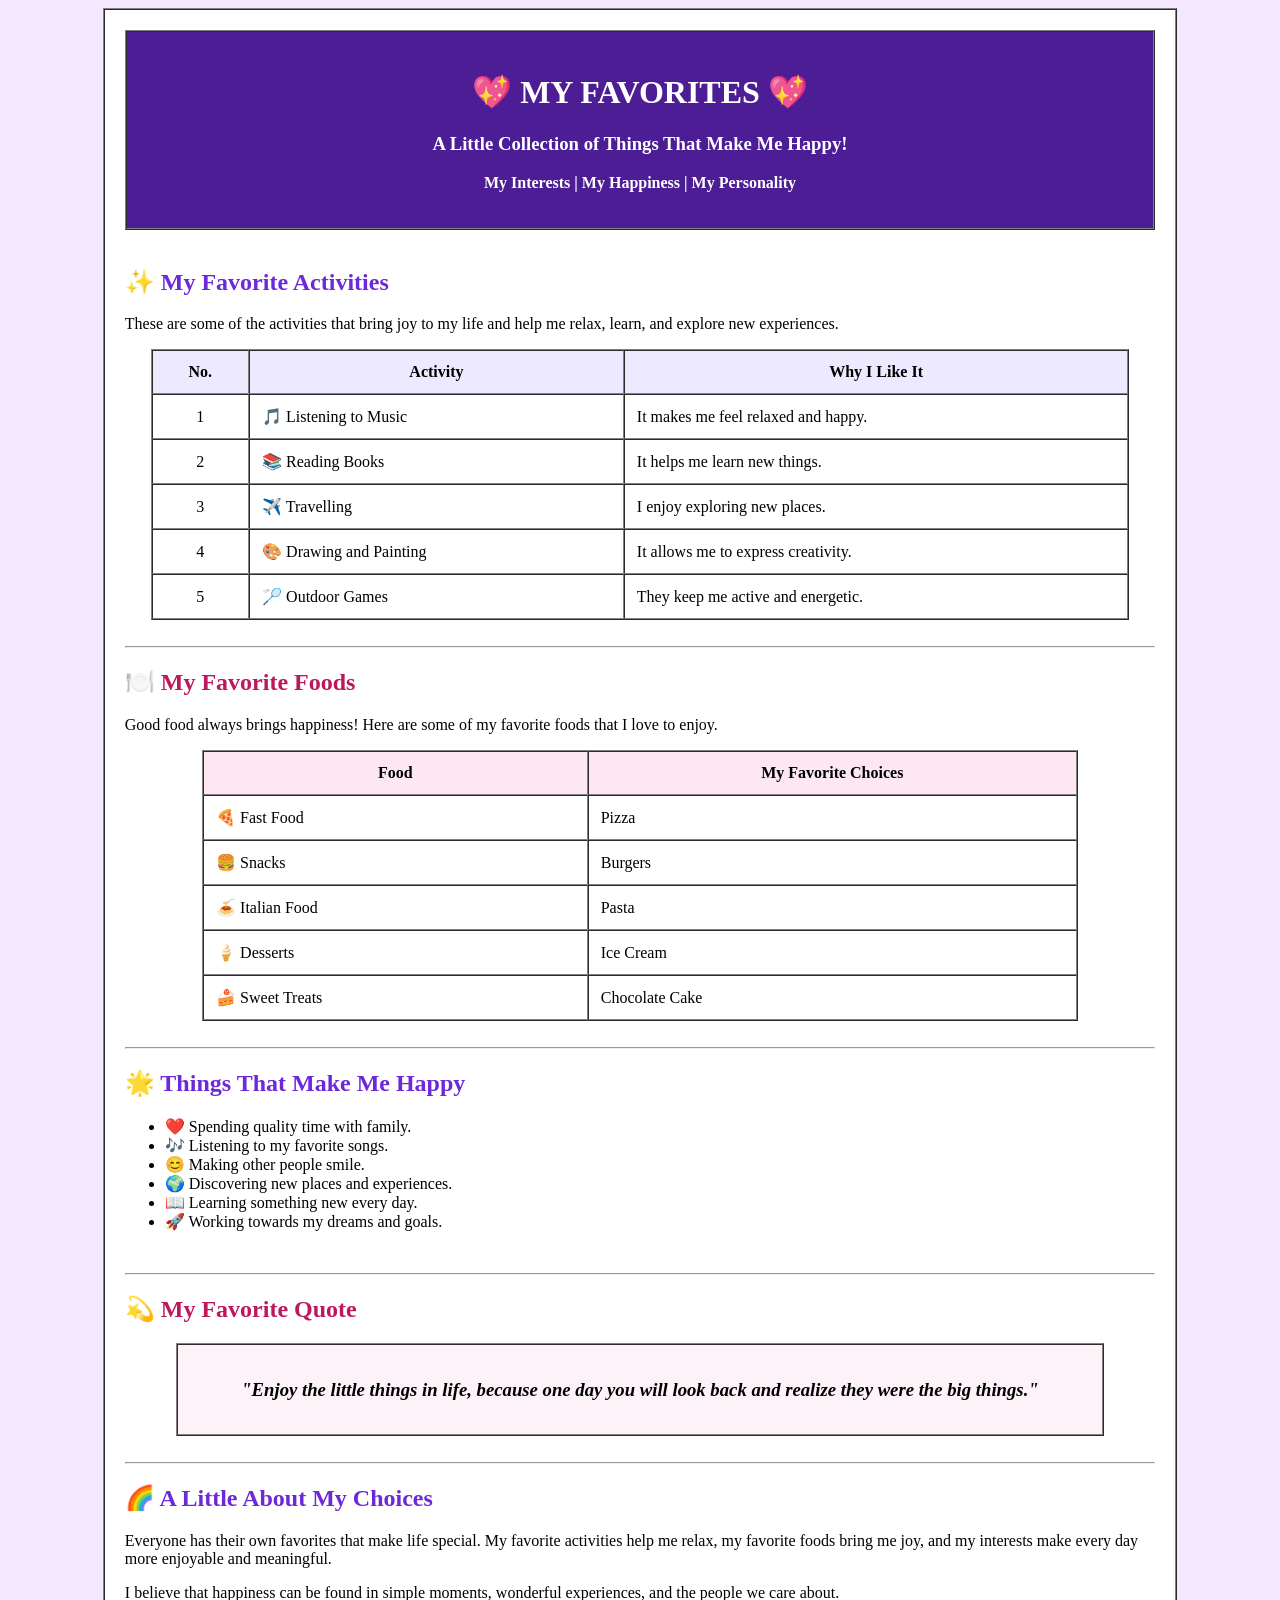
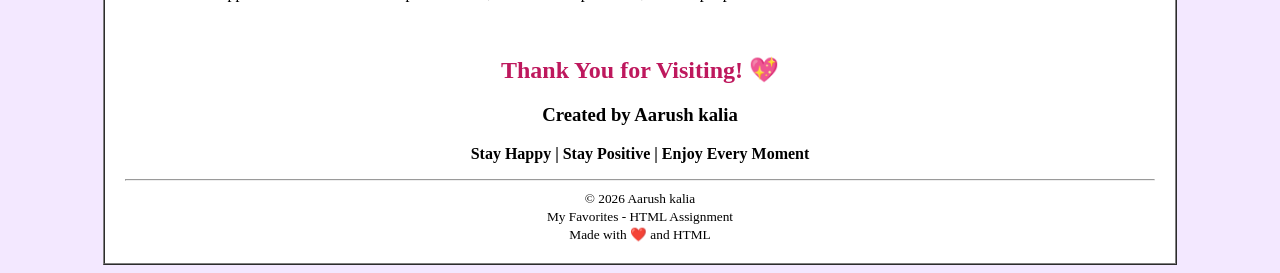
<file: college website/assignment3.html>
<!DOCTYPE html>
<html lang="en">

<head>
    <meta charset="UTF-8">
    <meta name="viewport" content="width=device-width, initial-scale=1.0">
    <title>My Favorites - Aarush kalia</title>
</head>

<body bgcolor="#F3E8FF">

    <center>
        <table width="85%" border="1" cellpadding="20"
            cellspacing="0" bgcolor="#FFFFFF">
            <tr>
                <td>

                    <center>
                        <table width="100%" border="1"
                            cellpadding="20" cellspacing="0"
                            bgcolor="#4C1D95">
                            <tr>
                                <td>
                                    <center>
                                        <font color="#FFFFFF">
                                            <h1>💖 MY FAVORITES 💖</h1>
                                            <h3>
                                                A Little Collection of Things
                                                That Make Me Happy!
                                            </h3>
                                            <p>
                                                <b>
                                                    My Interests |
                                                    My Happiness |
                                                    My Personality
                                                </b>
                                            </p>
                                        </font>
                                    </center>
                                </td>
                            </tr>
                        </table>
                    </center>

                    <br>

                    <h2>
                        <font color="#6D28D9">
                            ✨ My Favorite Activities
                        </font>
                    </h2>

                    <p>
                        These are some of the activities that
                        bring joy to my life and help me relax,
                        learn, and explore new experiences.
                    </p>

                    <center>
                        <table width="95%" border="1"
                            cellpadding="12" cellspacing="0">

                            <tr bgcolor="#EDE9FE">
                                <th>No.</th>
                                <th>Activity</th>
                                <th>Why I Like It</th>
                            </tr>

                            <tr>
                                <td align="center">1</td>
                                <td>🎵 Listening to Music</td>
                                <td>It makes me feel relaxed and happy.</td>
                            </tr>

                            <tr>
                                <td align="center">2</td>
                                <td>📚 Reading Books</td>
                                <td>It helps me learn new things.</td>
                            </tr>

                            <tr>
                                <td align="center">3</td>
                                <td>✈️ Travelling</td>
                                <td>I enjoy exploring new places.</td>
                            </tr>

                            <tr>
                                <td align="center">4</td>
                                <td>🎨 Drawing and Painting</td>
                                <td>It allows me to express creativity.</td>
                            </tr>

                            <tr>
                                <td align="center">5</td>
                                <td>🏸 Outdoor Games</td>
                                <td>They keep me active and energetic.</td>
                            </tr>

                        </table>
                    </center>

                    <br>
                    <hr>

                    <h2>
                        <font color="#BE185D">
                            🍽️ My Favorite Foods
                        </font>
                    </h2>

                    <p>
                        Good food always brings happiness!
                        Here are some of my favorite foods
                        that I love to enjoy.
                    </p>

                    <center>
                        <table width="85%" border="1"
                            cellpadding="12" cellspacing="0">

                            <tr bgcolor="#FCE7F3">
                                <th>Food</th>
                                <th>My Favorite Choices</th>
                            </tr>

                            <tr>
                                <td>🍕 Fast Food</td>
                                <td>Pizza</td>
                            </tr>

                            <tr>
                                <td>🍔 Snacks</td>
                                <td>Burgers</td>
                            </tr>

                            <tr>
                                <td>🍝 Italian Food</td>
                                <td>Pasta</td>
                            </tr>

                            <tr>
                                <td>🍦 Desserts</td>
                                <td>Ice Cream</td>
                            </tr>

                            <tr>
                                <td>🍰 Sweet Treats</td>
                                <td>Chocolate Cake</td>
                            </tr>

                        </table>
                    </center>

                    <br>
                    <hr>

                    <h2>
                        <font color="#6D28D9">
                            🌟 Things That Make Me Happy
                        </font>
                    </h2>

                    <ul>
                        <li>❤️ Spending quality time with family.</li>
                        <li>🎶 Listening to my favorite songs.</li>
                        <li>😊 Making other people smile.</li>
                        <li>🌍 Discovering new places and experiences.</li>
                        <li>📖 Learning something new every day.</li>
                        <li>🚀 Working towards my dreams and goals.</li>
                    </ul>

                    <br>
                    <hr>

                    <h2>
                        <font color="#BE185D">
                            💫 My Favorite Quote
                        </font>
                    </h2>

                    <center>
                        <table width="90%" border="1"
                            cellpadding="15" cellspacing="0"
                            bgcolor="#FDF2F8">
                            <tr>
                                <td>
                                    <center>
                                        <h3>
                                            <i>
                                                "Enjoy the little things
                                                in life, because one day
                                                you will look back and
                                                realize they were the
                                                big things."
                                            </i>
                                        </h3>
                                    </center>
                                </td>
                            </tr>
                        </table>
                    </center>

                    <br>
                    <hr>

                    <h2>
                        <font color="#6D28D9">
                            🌈 A Little About My Choices
                        </font>
                    </h2>

                    <p>
                        Everyone has their own favorites that make
                        life special. My favorite activities help
                        me relax, my favorite foods bring me joy,
                        and my interests make every day more
                        enjoyable and meaningful.
                    </p>

                    <p>
                        I believe that happiness can be found in
                        simple moments, wonderful experiences,
                        and the people we care about.
                    </p>

                    <br>

                    <center>
                        <h2>
                            <font color="#BE185D">
                                Thank You for Visiting! 💖
                            </font>
                        </h2>

                        <h3>Created by Aarush kalia</h3>

                        <p>
                            <b>
                                Stay Happy | Stay Positive |
                                Enjoy Every Moment
                            </b>
                        </p>
                    </center>

                    <hr>

                    <center>
                        <small>
                            © 2026 Aarush kalia
                            <br>
                            My Favorites - HTML Assignment
                            <br>
                            Made with ❤️ and HTML
                        </small>
                    </center>

                </td>
            </tr>
        </table>
    </center>

</body>
</html>
</file>
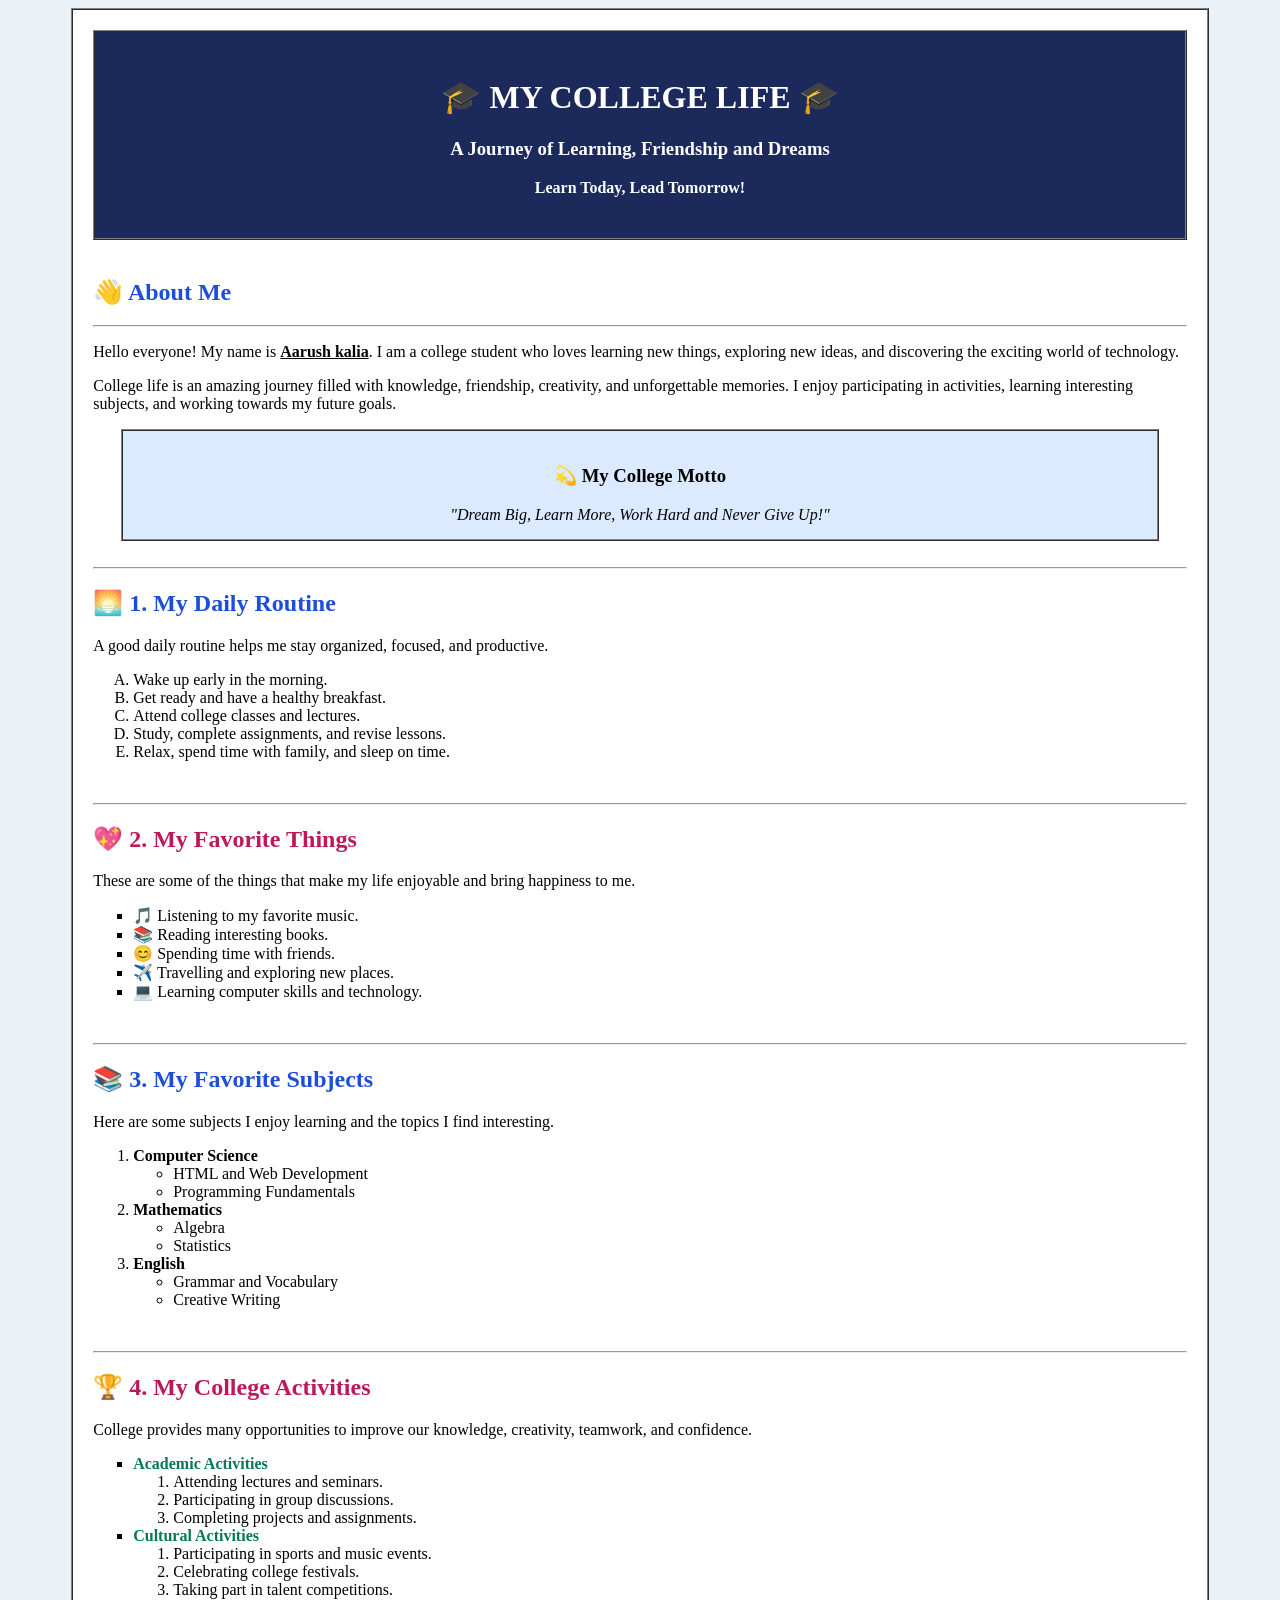
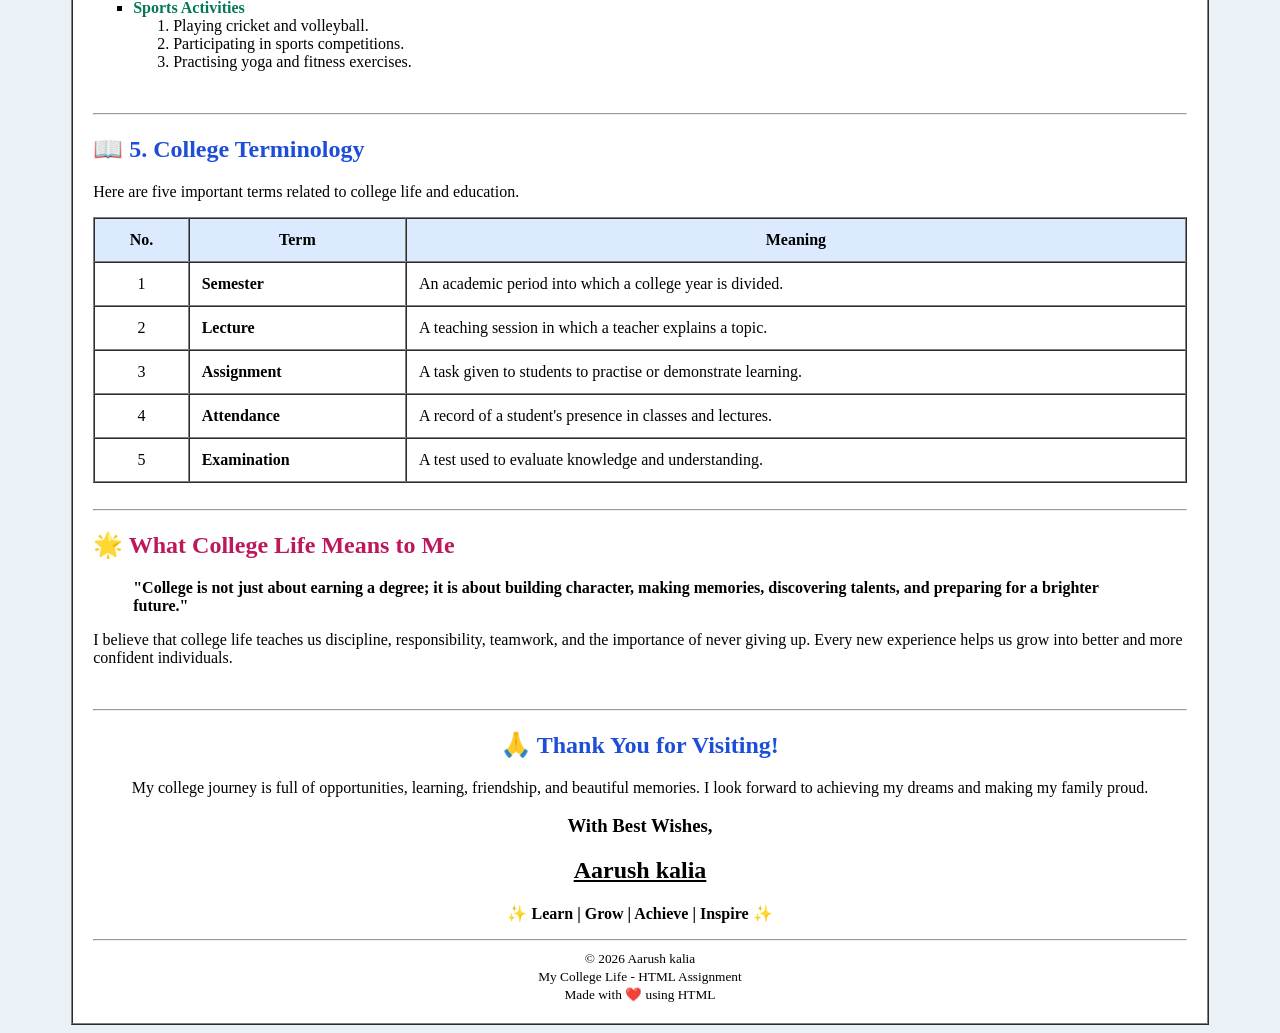
<file: college website/assignment4.html>
<!DOCTYPE html>
<html lang="en">

<head>
    <meta charset="UTF-8">
    <meta name="viewport" content="width=device-width, initial-scale=1.0">
    <title>My College Life - Aadesh Roda</title>
</head>

<body bgcolor="#EAF2F8">

    <center>
        <table width="90%" border="1" cellpadding="20"
            cellspacing="0" bgcolor="#FFFFFF">
            <tr>
                <td>

                    <!-- Header -->
                    <center>
                        <table width="100%" border="1"
                            cellpadding="25" cellspacing="0"
                            bgcolor="#1B2A5B">
                            <tr>
                                <td>
                                    <center>
                                        <font color="#FFFFFF">
                                            <h1>🎓 MY COLLEGE LIFE 🎓</h1>
                                            <h3>
                                                A Journey of Learning,
                                                Friendship and Dreams
                                            </h3>
                                            <p>
                                                <b>
                                                    Learn Today,
                                                    Lead Tomorrow!
                                                </b>
                                            </p>
                                        </font>
                                    </center>
                                </td>
                            </tr>
                        </table>
                    </center>

                    <br>

                    <!-- Introduction -->
                    <h2>
                        <font color="#1D4ED8">
                            👋 About Me
                        </font>
                    </h2>

                    <hr>

                    <p>
                        Hello everyone! My name is
                        <b><u>Aarush kalia</u></b>.
                        I am a college student who loves learning
                        new things, exploring new ideas, and
                        discovering the exciting world of technology.
                    </p>

                    <p>
                        College life is an amazing journey filled
                        with knowledge, friendship, creativity,
                        and unforgettable memories. I enjoy
                        participating in activities, learning
                        interesting subjects, and working towards
                        my future goals.
                    </p>

                    <center>
                        <table width="95%" border="1"
                            cellpadding="15" cellspacing="0"
                            bgcolor="#DBEAFE">
                            <tr>
                                <td>
                                    <center>
                                        <h3>💫 My College Motto</h3>
                                        <i>
                                            "Dream Big, Learn More,
                                            Work Hard and Never Give Up!"
                                        </i>
                                    </center>
                                </td>
                            </tr>
                        </table>
                    </center>

                    <br>
                    <hr>

                    <!-- Daily Routine -->
                    <h2>
                        <font color="#1D4ED8">
                            🌅 1. My Daily Routine
                        </font>
                    </h2>

                    <p>
                        A good daily routine helps me stay
                        organized, focused, and productive.
                    </p>

                    <ol type="A">
                        <li>Wake up early in the morning.</li>
                        <li>Get ready and have a healthy breakfast.</li>
                        <li>Attend college classes and lectures.</li>
                        <li>Study, complete assignments, and revise lessons.</li>
                        <li>Relax, spend time with family, and sleep on time.</li>
                    </ol>

                    <br>
                    <hr>

                    <!-- Favorite Things -->
                    <h2>
                        <font color="#BE185D">
                            💖 2. My Favorite Things
                        </font>
                    </h2>

                    <p>
                        These are some of the things that make
                        my life enjoyable and bring happiness to me.
                    </p>

                    <ul type="square">
                        <li>🎵 Listening to my favorite music.</li>
                        <li>📚 Reading interesting books.</li>
                        <li>😊 Spending time with friends.</li>
                        <li>✈️ Travelling and exploring new places.</li>
                        <li>💻 Learning computer skills and technology.</li>
                    </ul>

                    <br>
                    <hr>

                    <!-- Nested List -->
                    <h2>
                        <font color="#1D4ED8">
                            📚 3. My Favorite Subjects
                        </font>
                    </h2>

                    <p>
                        Here are some subjects I enjoy learning
                        and the topics I find interesting.
                    </p>

                    <ol>
                        <li>
                            <b>Computer Science</b>
                            <ul type="circle">
                                <li>HTML and Web Development</li>
                                <li>Programming Fundamentals</li>
                            </ul>
                        </li>

                        <li>
                            <b>Mathematics</b>
                            <ul type="circle">
                                <li>Algebra</li>
                                <li>Statistics</li>
                            </ul>
                        </li>

                        <li>
                            <b>English</b>
                            <ul type="circle">
                                <li>Grammar and Vocabulary</li>
                                <li>Creative Writing</li>
                            </ul>
                        </li>
                    </ol>

                    <br>
                    <hr>

                    <!-- College Activities -->
                    <h2>
                        <font color="#BE185D">
                            🏆 4. My College Activities
                        </font>
                    </h2>

                    <p>
                        College provides many opportunities
                        to improve our knowledge, creativity,
                        teamwork, and confidence.
                    </p>

                    <ul type="square">

                        <li>
                            <b>
                                <font color="#047857">
                                    Academic Activities
                                </font>
                            </b>

                            <ol>
                                <li>Attending lectures and seminars.</li>
                                <li>Participating in group discussions.</li>
                                <li>Completing projects and assignments.</li>
                            </ol>
                        </li>

                        <li>
                            <b>
                                <font color="#047857">
                                    Cultural Activities
                                </font>
                            </b>

                            <ol>
                                <li>Participating in sports and music events.</li>
                                <li>Celebrating college festivals.</li>
                                <li>Taking part in talent competitions.</li>
                            </ol>
                        </li>

                        <li>
                            <b>
                                <font color="#047857">
                                    Sports Activities
                                </font>
                            </b>

                            <ol>
                                <li>Playing cricket and volleyball.</li>
                                <li>Participating in sports competitions.</li>
                                <li>Practising yoga and fitness exercises.</li>
                            </ol>
                        </li>

                    </ul>

                    <br>
                    <hr>

                    <!-- College Terminology -->
                    <h2>
                        <font color="#1D4ED8">
                            📖 5. College Terminology
                        </font>
                    </h2>

                    <p>
                        Here are five important terms related
                        to college life and education.
                    </p>

                    <center>
                        <table width="100%" border="1"
                            cellpadding="12" cellspacing="0">

                            <tr bgcolor="#DBEAFE">
                                <th>No.</th>
                                <th>Term</th>
                                <th>Meaning</th>
                            </tr>

                            <tr>
                                <td align="center">1</td>
                                <td><b>Semester</b></td>
                                <td>
                                    An academic period into which
                                    a college year is divided.
                                </td>
                            </tr>

                            <tr>
                                <td align="center">2</td>
                                <td><b>Lecture</b></td>
                                <td>
                                    A teaching session in which
                                    a teacher explains a topic.
                                </td>
                            </tr>

                            <tr>
                                <td align="center">3</td>
                                <td><b>Assignment</b></td>
                                <td>
                                    A task given to students to
                                    practise or demonstrate learning.
                                </td>
                            </tr>

                            <tr>
                                <td align="center">4</td>
                                <td><b>Attendance</b></td>
                                <td>
                                    A record of a student's presence
                                    in classes and lectures.
                                </td>
                            </tr>

                            <tr>
                                <td align="center">5</td>
                                <td><b>Examination</b></td>
                                <td>
                                    A test used to evaluate knowledge
                                    and understanding.
                                </td>
                            </tr>

                        </table>
                    </center>

                    <br>
                    <hr>

                    <!-- My Beliefs -->
                    <h2>
                        <font color="#BE185D">
                            🌟 What College Life Means to Me
                        </font>
                    </h2>

                    <blockquote>
                        <p>
                            <b>
                                "College is not just about earning
                                a degree; it is about building
                                character, making memories,
                                discovering talents, and preparing
                                for a brighter future."
                            </b>
                        </p>
                    </blockquote>

                    <p>
                        I believe that college life teaches us
                        discipline, responsibility, teamwork,
                        and the importance of never giving up.
                        Every new experience helps us grow
                        into better and more confident individuals.
                    </p>

                    <br>
                    <hr>

                    <!-- Conclusion -->
                    <center>
                        <h2>
                            <font color="#1D4ED8">
                                🙏 Thank You for Visiting!
                            </font>
                        </h2>

                        <p>
                            My college journey is full of
                            opportunities, learning, friendship,
                            and beautiful memories. I look forward
                            to achieving my dreams and making
                            my family proud.
                        </p>

                        <h3>With Best Wishes,</h3>
                        <h2><u>Aarush kalia</u></h2>

                        <p>
                            <b>
                                ✨ Learn | Grow | Achieve | Inspire ✨
                            </b>
                        </p>
                    </center>

                    <hr>

                    <!-- Footer -->
                    <center>
                        <small>
                            © 2026 Aarush kalia
                            <br>
                            My College Life - HTML Assignment
                            <br>
                            Made with ❤️ using HTML
                        </small>
                    </center>

                </td>
            </tr>
        </table>
    </center>

</body>
</html>
</file>
<file: college website/style.css>

</file>
